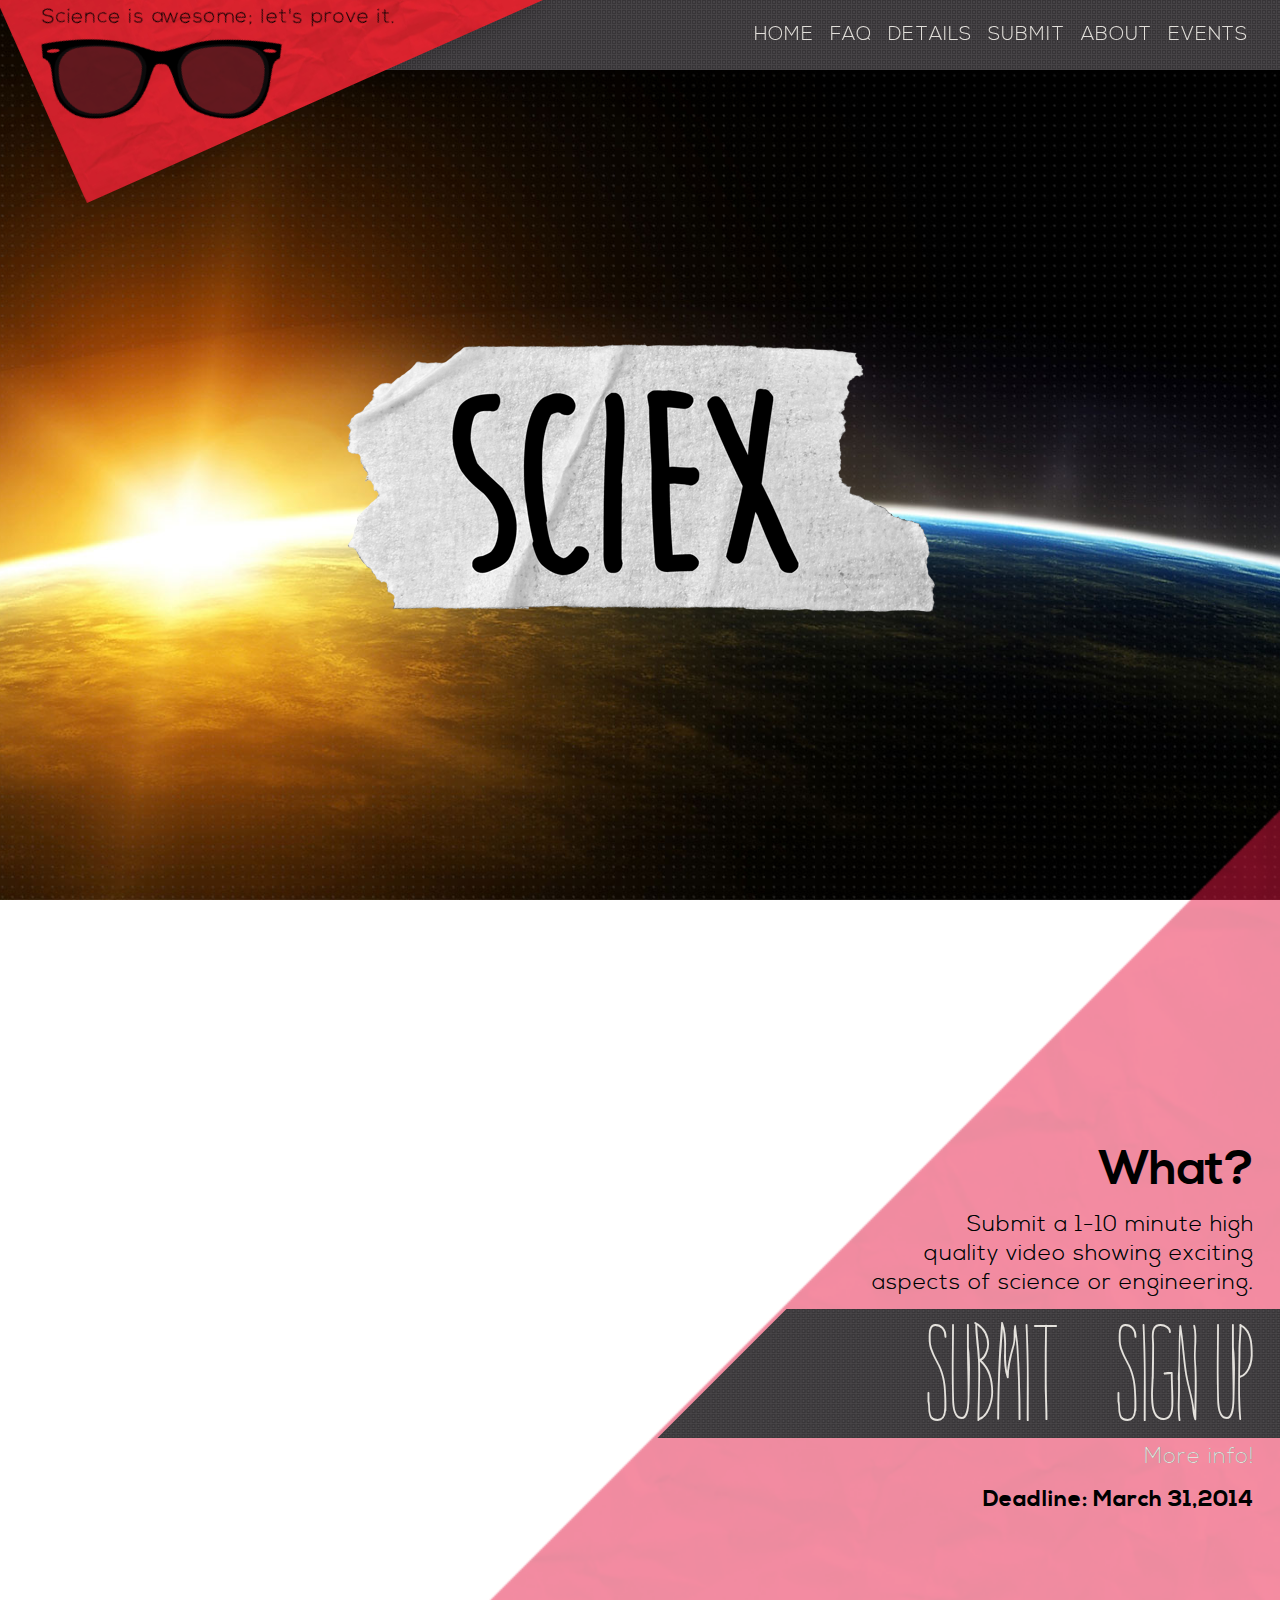
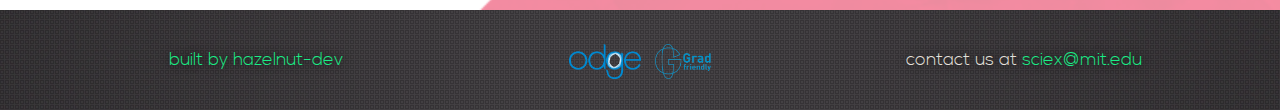
<file: index.html>
<!doctype html>
<html>
    <head>
		<title>SciEx</title>

		<link rel="stylesheet" href="css/app.css">

		<meta name="viewport" content="width=device-width" />

		<script src="js/jquery.js"></script>

		<script src="js/jquery.superscrollorama.js"></script>
		<script type="text/javascript" src="js/greensock/TweenMax.min.js"></script>
		<script src="js/main.js"></script>
		<script src="js/home.js"></script>
		<script>
		  (function(i,s,o,g,r,a,m){i['GoogleAnalyticsObject']=r;i[r]=i[r]||function(){
		  (i[r].q=i[r].q||[]).push(arguments)},i[r].l=1*new Date();a=s.createElement(o),
		  m=s.getElementsByTagName(o)[0];a.async=1;a.src=g;m.parentNode.insertBefore(a,m)
		  })(window,document,'script','//www.google-analytics.com/analytics.js','ga');
		  ga('create', 'UA-47443701-3', 'mit.edu');
		  ga('send', 'pageview');
		</script>
		
	</head>
	<body> <div id="home">

        <div id="header-container">
        	<div id="header">
	        	<img id="glasses-small" src="./img/glasses1.png">
	        	<div id="feature">
	        		<div id="feature-content">
	        			<h3>Science is awesome; let's prove it.</h3>
		        		<img src="./img/glasses2.png">
	        		</div>
	        	</div>
	        	<ul id="big-menu">
				    <li><a href="./events"><h3>EVENTS</h3></a></li>
				    <li><a href="./about"><h3>ABOUT</h3></a></li>
				    <li><a target="_blank" href="https://docs.google.com/forms/d/16Ir95tc9skQ4t-ASj6wB5HMaSeMhR-QlMugwPb_TE00/viewform"><h3>SUBMIT</h3></a></li>
				    <li><a href="./details"><h3>DETAILS</h3></a></li>
				    <li><a href="./faq"><h3>FAQ</h3></a></li>
				    <li><a href="#"><h3>HOME</h3></a></li>
				</ul>
				<img id="expand" src="./img/menu-white.png">
				
			</div>
			<ul id="small-menu" class="">
				    
			    <img id="pointer" src="./img/pointer.png">
			    <li><a href="#"><h3>HOME</h3></a></li>
			    <li><a href="./faq"><h3>FAQ</h3></a></li>
			    <li><a href="./details"><h3>DETAILS</h3></a></li>
			    <li><a href="https://docs.google.com/forms/d/16Ir95tc9skQ4t-ASj6wB5HMaSeMhR-QlMugwPb_TE00/viewform"><h3>SUBMIT</h3></a></li>
			    <li><a href="./about"><h3>ABOUT</h3></a></li>
			    <li><a href="./events"><h3>EVENTS</h3></a></li>

			</ul>
        </div>


    	<div id="intro-bkg"></div>
    	<div id="anim-trigger"></div>

		<div id="intro-content">
			<div id="logo-container">
				<img src="./img/logo.png">
			</div>
			<h1>SciEx</h1>
		</div>
		<div id="main-background-container"><div id="main-background"></div></div>
		<div id="main-content">
			<div id="prizes">
				<div id="first"><h2>1<sup>st</sup> Prize $500</h2></div>
				<div id="second"><h2>2<sup>nd</sup> Prize $200</h2></div>
				<div id="third"><h2>3<sup>rd</sup> Prize $100</h2></div>
			</div>
			<div id="feature-content">
				<h2 class="title bold">What?</h2>
				<h3>Submit a 1-10 minute high</h3>
				<h3>quality video showing exciting</h3>
				<h3>aspects of science or engineering.</h3>
				<div id="signup-bkg-container"><div id="signup-background"><div class="maskz"></div></div></div>
				<h2 class="signup"><a target="_blank" href="https://docs.google.com/forms/d/16Ir95tc9skQ4t-ASj6wB5HMaSeMhR-QlMugwPb_TE00/viewform">Submit</a> <a target="_blank" href="https://docs.google.com/forms/d/1pwLh8QWBRo6a5SVZsl4WNuTicQtCqaRaAXGCtnVdHrM/viewform">Sign Up</a></h2>
				<h3><a href="./details">More info!</a></h3>
				<h3 class="deadline bold">Deadline: March 31,2014</h3>
			</div>
		</div>
		<div id="footer">
			<div id="footer-content">
				<div class="mask"></div>
				<div class="row">
					<div id="built-by" class="small-6 medium-4 columns"><a href="http://hzldv.com" target="_blank"><p><span class="hide-for-medium-down">built by </span>hazelnut-dev</p></a>
					</div>
					<div id="logos" class="small-6 medium-4 columns hide-for-small">
						<div id="odge-logo"><a href="http://odge.mit.edu/about/"><img src="./img/odge.png"></a></div>
						<div id="grad-logo"><img src="./img/grad-friendly.png"></div>
				    </div>
					<div id="contact" class="small-6 medium-4 columns">
						<p><span class="hide-for-medium-down">contact us at </span><a href="mailto:sciex@mit.edu">sciex@mit.edu</a></p>
					</div>
				</div>
			</div>
		</div>
			
	</div></body>
</html>
</file>
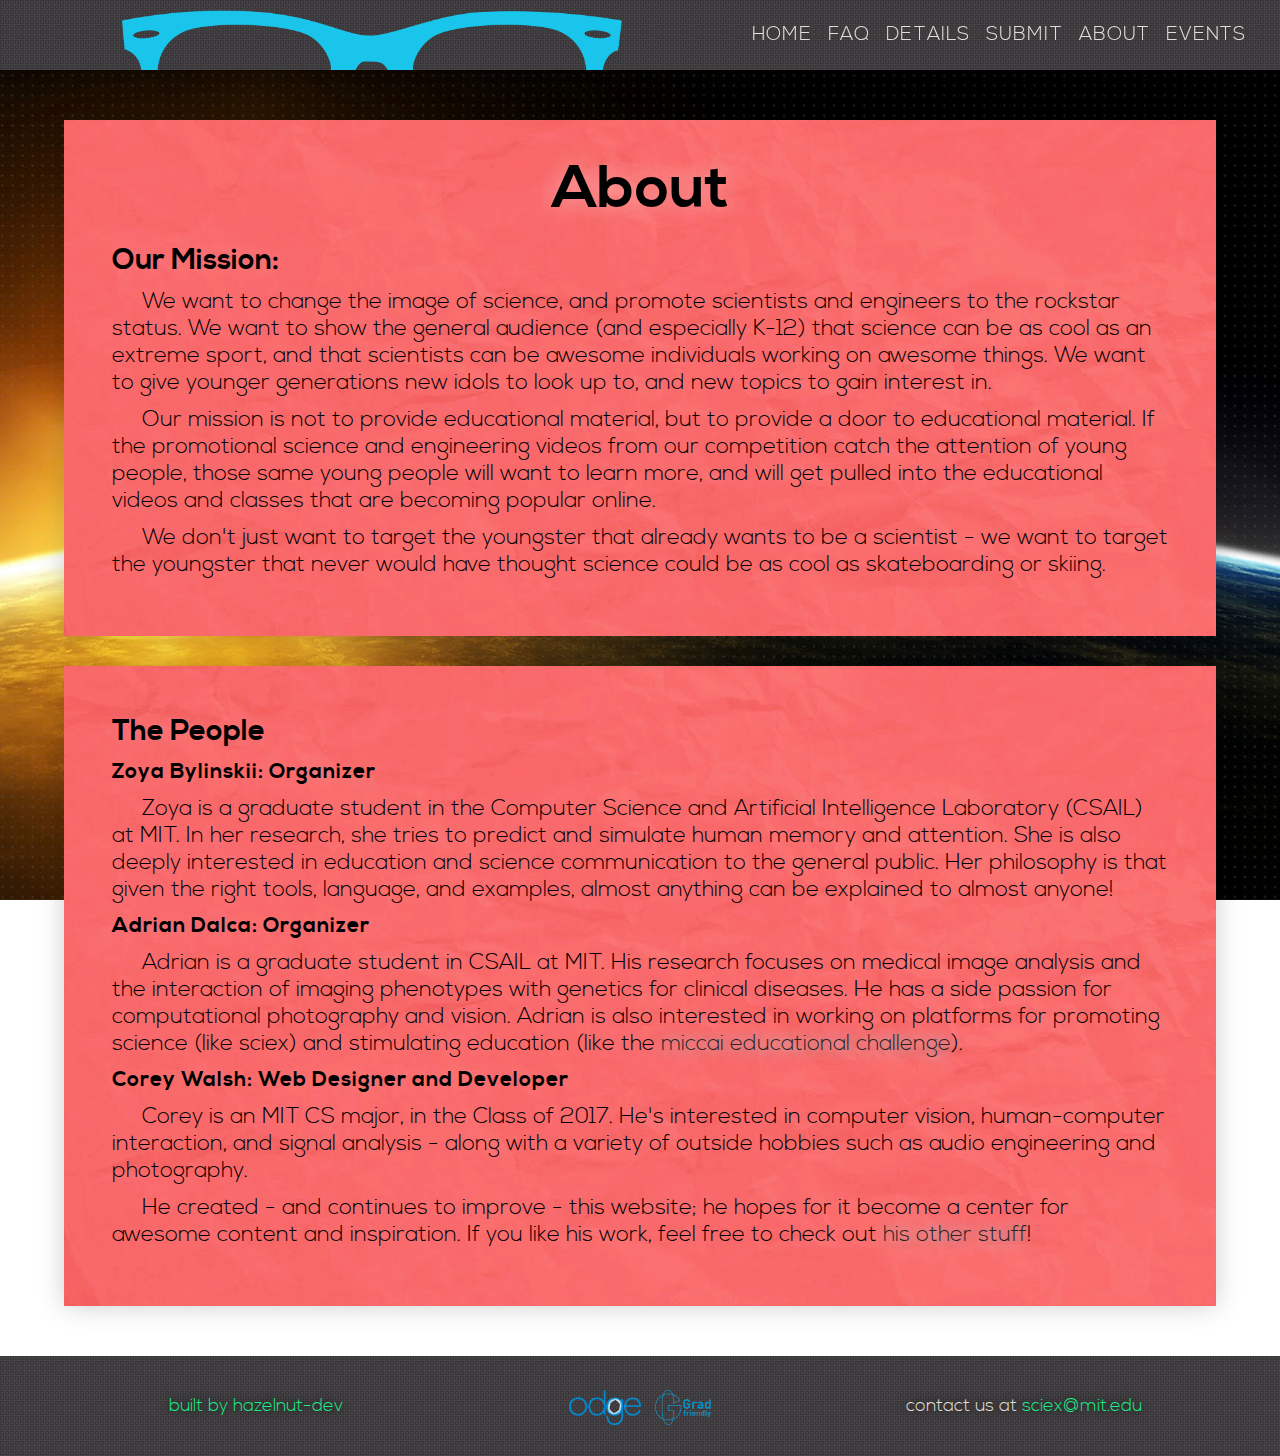
<file: about/index.html>
<!doctype html>
<html>
    <head>
		<title>SciEx</title> 

		<link rel="stylesheet" href="../css/app.css">

		<meta name="viewport" content="width=device-width" />

		<script src="../js/jquery.js"></script>

		<script src="../js/jquery.superscrollorama.js"></script>
		<script type="text/javascript" src="../js/greensock/TweenMax.min.js"></script>
		<script src="../js/main.js">killAnim();</script>
		<script>
		  (function(i,s,o,g,r,a,m){i['GoogleAnalyticsObject']=r;i[r]=i[r]||function(){
		  (i[r].q=i[r].q||[]).push(arguments)},i[r].l=1*new Date();a=s.createElement(o),
		  m=s.getElementsByTagName(o)[0];a.async=1;a.src=g;m.parentNode.insertBefore(a,m)
		  })(window,document,'script','//www.google-analytics.com/analytics.js','ga');
		  ga('create', 'UA-47443701-3', 'mit.edu');
		  ga('send', 'pageview');
		</script>
		
	</head>
	<body> <div id="about" class="subpage">

        <div id="header-container">
        	<div id="header">
	        	<img id="glasses-small" src="../img/glasses1.png">
	        	<div id="feature">
	        		<div id="feature-content">
	        			<h3>Science is awesome; let's prove it.</h3>
		        		<img src="../img/glasses2.png">
	        		</div>
	        	</div>
	        	<ul id="big-menu">
				    <li><a href="../events"><h3>EVENTS</h3></a></li>
				    <li><a href="../about"><h3>ABOUT</h3></a></li>
				    <li><a target="_blank" href="https://docs.google.com/forms/d/16Ir95tc9skQ4t-ASj6wB5HMaSeMhR-QlMugwPb_TE00/viewform"><h3>SUBMIT</h3></a></li>
				    <li><a href="../details"><h3>DETAILS</h3></a></li>
				    <li><a href="../faq"><h3>FAQ</h3></a></li>
				    <li><a href="../"><h3>HOME</h3></a></li>
				</ul>
				<img id="expand" src="../img/menu-white.png">
				
			</div>
			<ul id="small-menu" class="">
				    
			    <img id="pointer" src="../img/pointer.png">
			    <li><a href="../"><h3>HOME</h3></a></li>
			    <li><a href="../faq"><h3>FAQ</h3></a></li>
			    <li><a href="../details"><h3>DETAILS</h3></a></li>
			    <li><a target="_blank" href="https://docs.google.com/forms/d/16Ir95tc9skQ4t-ASj6wB5HMaSeMhR-QlMugwPb_TE00/viewform"><h3>SUBMIT</h3></a></li>
			    <li><a href="../about"><h3>ABOUT</h3></a></li>
			    <li><a href="../events"><h3>EVENTS</h3></a></li>

			</ul>
        </div>

    	<!-- <div id="intro-bkg"></div> -->
    	<div id="anim-trigger"></div>

    	<div class="content-container first">
    		<div class="content">
    			<h1 class="title">About</h1>
    			<h2>Our Mission:</h2>
    			<p>We want to change the image of science, and promote scientists and engineers to the rockstar status. We want to show the general audience (and especially K-12) that science can be as cool as an extreme sport, and that scientists can be awesome individuals working on awesome things. We want to give younger generations new idols to look up to, and new topics to gain interest in. </p>
				<p>
Our mission is not to provide educational material, but to provide a door to educational material. If the promotional science and engineering videos from our competition catch the attention of young people, those same young people will want to learn more, and will get pulled into the educational videos and classes that are becoming popular online. </p>
				<p>
We don't just want to target the youngster that already wants to be a scientist - we want to target the youngster that never would have thought science could be as cool as skateboarding or skiing.</p>
				
    		</div>
    	</div>
    	<div class="content-container last">
    		<div class="content">
    			<h2>The People</h2>
				<h3>Zoya Bylinskii: Organizer</h3>
				<p>Zoya is a graduate student in the Computer Science and Artificial Intelligence Laboratory (CSAIL) at MIT. In her research, she tries to predict and simulate human memory and attention. She is also deeply interested in education and science communication to the general public. Her philosophy is that given the right tools, language, and examples, almost anything can be explained to almost anyone!</p>
				<h3>Adrian Dalca: Organizer</h3>
				<p>Adrian is a graduate student in CSAIL at MIT. His research focuses on medical image analysis and the interaction of imaging phenotypes with genetics for clinical diseases. He has a side passion for computational photography and vision. Adrian is also interested in working on platforms for promoting science (like sciex) and stimulating education (like the <a target="_blank" href="http://miccai2014.org/edu">miccai educational challenge</a>). </p>


				<h3>Corey Walsh: Web Designer and Developer</h3>
				<p>Corey is an MIT CS major, in the Class of 2017. He's interested in computer vision, human-computer interaction, and signal analysis - along with a variety of outside hobbies such as audio engineering and photography.</p><p>He created - and continues to improve - this website; he hopes for it become a center for awesome content and inspiration. If you like his work, feel free to check out <a target="_blank" href="http://hzldv.com">his other stuff</a>!</p>
    		</div>
    	</div>

		<div id="footer">
			<div id="footer-content">
				<!-- <div id="mask"></div> --> <!-- fix before production -->
				<div class="row">
					<div id="built-by" class="small-6 medium-4 columns"><a href="http://hzldv.com" target="_blank"><p><span class="hide-for-medium-down">built by </span>hazelnut-dev</p></a>
					</div>
					<div id="logos" class="small-6 medium-4 columns hide-for-small">
						<div id="odge-logo"><a href="http://odge.mit.edu/about/"><img src="../img/odge.png"></a></div>
						<div id="grad-logo"><img src="../img/grad-friendly.png"></div>
				    </div>
					<div id="contact" class="small-6 medium-4 columns">
						<p><span class="hide-for-medium-down">contact us at </span><a href="mailto:sciex@mit.edu">sciex@mit.edu</a></p>
					</div>
				</div>
			</div>
		</div>
			
	</div></body>
</html>
</file>
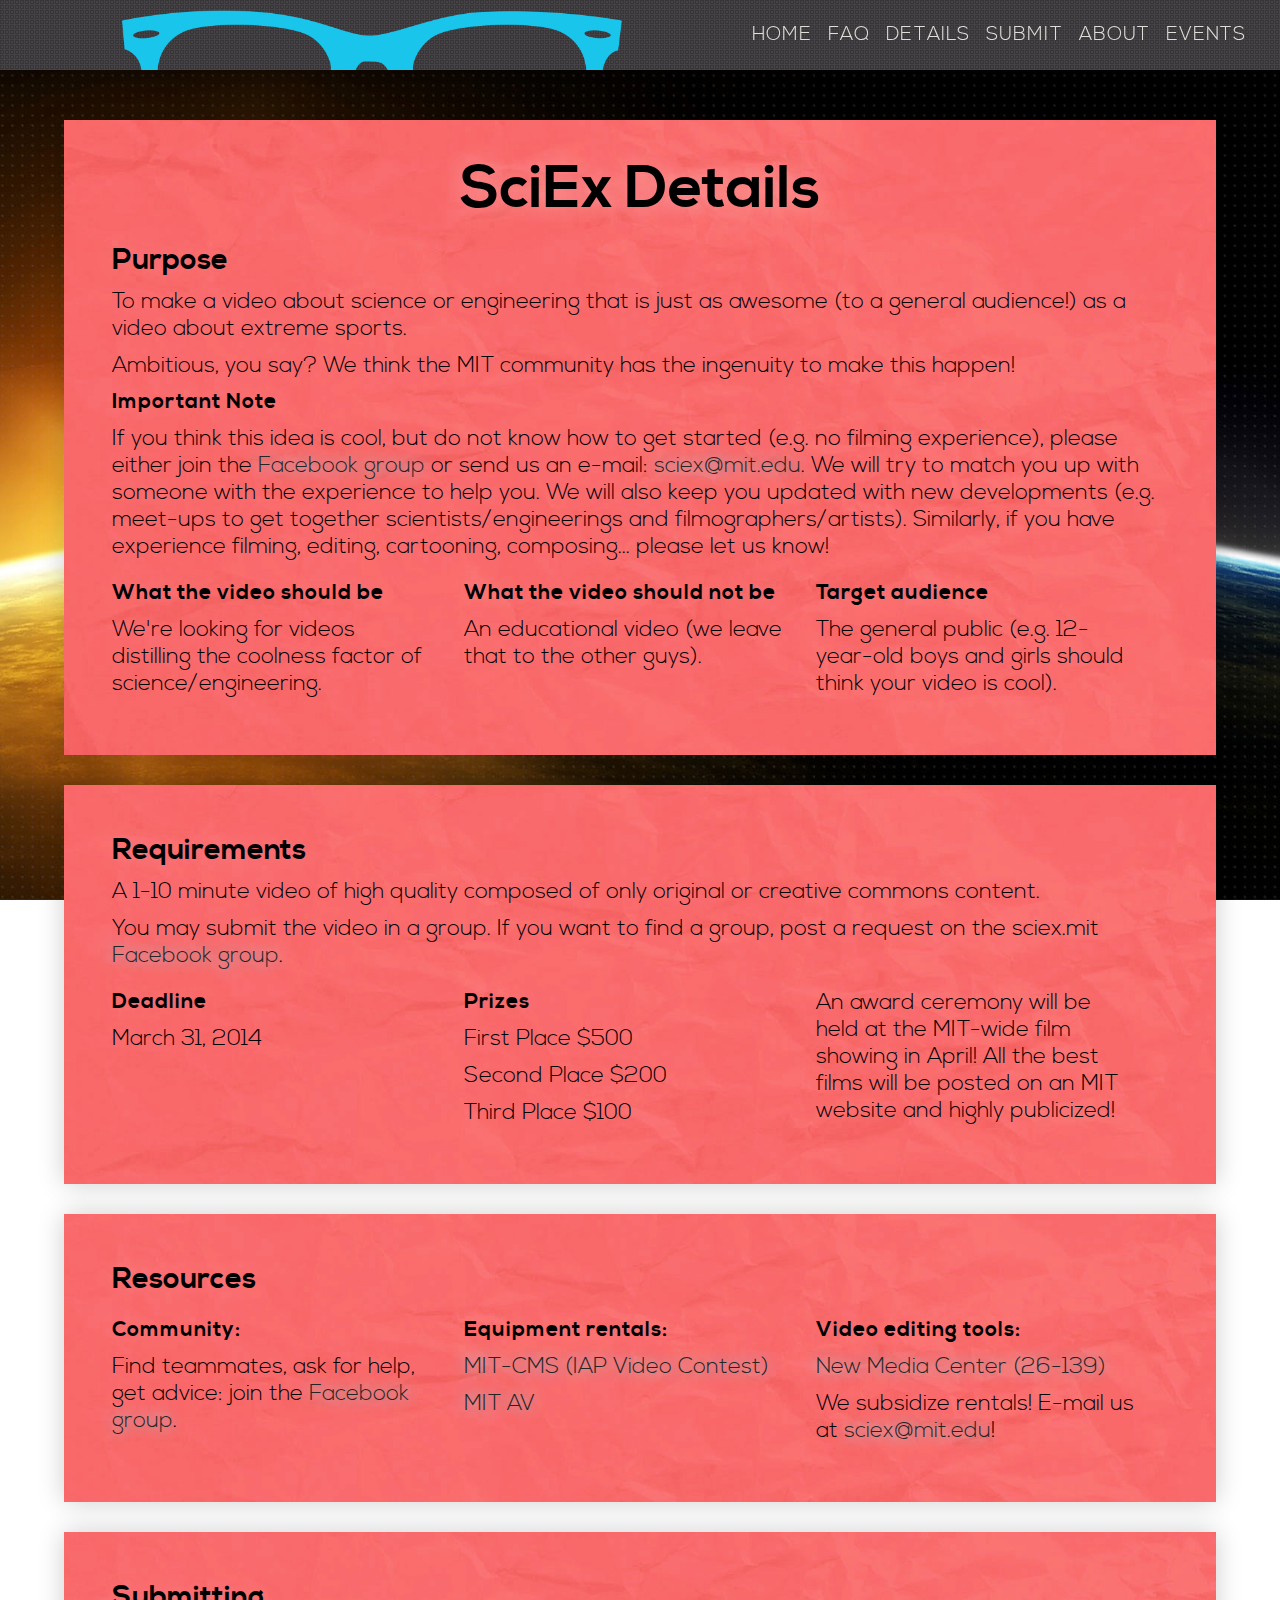
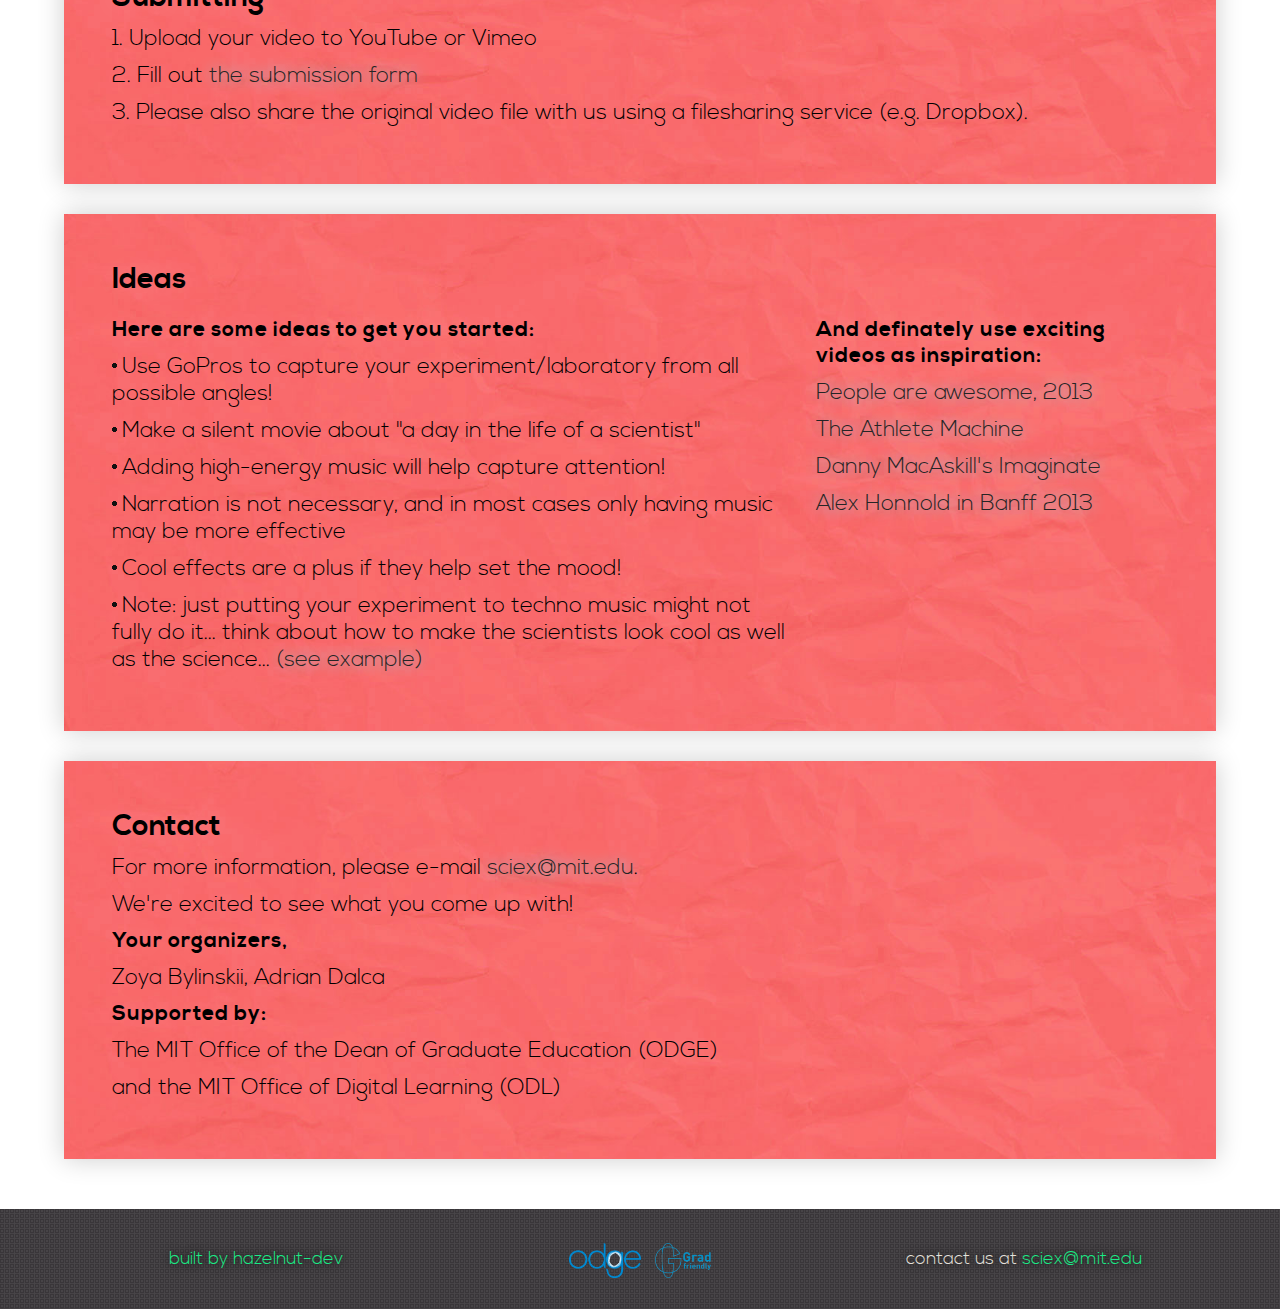
<file: details/index.html>
<!doctype html>
<html>
    <head>
		<title>SciEx</title>

		<link rel="stylesheet" href="../css/app.css">

		<meta name="viewport" content="width=device-width" />

		<script src="../js/jquery.js"></script>

		<script src="../js/jquery.superscrollorama.js"></script>
		<script type="text/javascript" src="../js/greensock/TweenMax.min.js"></script>
		<script src="../js/main.js">killAnim();</script>

		<script>
		  (function(i,s,o,g,r,a,m){i['GoogleAnalyticsObject']=r;i[r]=i[r]||function(){
		  (i[r].q=i[r].q||[]).push(arguments)},i[r].l=1*new Date();a=s.createElement(o),
		  m=s.getElementsByTagName(o)[0];a.async=1;a.src=g;m.parentNode.insertBefore(a,m)
		  })(window,document,'script','//www.google-analytics.com/analytics.js','ga');
		  ga('create', 'UA-47443701-3', 'mit.edu');
		  ga('send', 'pageview');
		</script>
		
	</head>
	<body> <div id="details" class="subpage">

        <div id="header-container">
        	<div id="header">
	        	<img id="glasses-small" src="../img/glasses1.png">
	        	<div id="feature">
	        		<div id="feature-content">
	        			<h3>Science is awesome; let's prove it.</h3>
		        		<img src="../img/glasses2.png">
	        		</div>
	        	</div>
	        	<ul id="big-menu">
				    <li><a href="../events"><h3>EVENTS</h3></a></li>
				    <li><a href="../about"><h3>ABOUT</h3></a></li>
				    <li><a target="_blank" href="https://docs.google.com/forms/d/16Ir95tc9skQ4t-ASj6wB5HMaSeMhR-QlMugwPb_TE00/viewform"><h3>SUBMIT</h3></a></li>
				    <li><a href="../details"><h3>DETAILS</h3></a></li>
				    <li><a href="../faq"><h3>FAQ</h3></a></li>
				    <li><a href="../"><h3>HOME</h3></a></li>
				</ul>
				<img id="expand" src="../img/menu-white.png">
				
			</div>
			<ul id="small-menu" class="">
				    
			    <img id="pointer" src="../img/pointer.png">
			    <li><a href="../"><h3>HOME</h3></a></li>
			    <li><a href="../faq"><h3>FAQ</h3></a></li>
			    <li><a href="../details"><h3>DETAILS</h3></a></li>
			    <li><a target="_blank" href="https://docs.google.com/forms/d/16Ir95tc9skQ4t-ASj6wB5HMaSeMhR-QlMugwPb_TE00/viewform"><h3>SUBMIT</h3></a></li>
			    <li><a href="../about"><h3>ABOUT</h3></a></li>
			    <li><a href="../events"><h3>EVENTS</h3></a></li>

			</ul>
        </div>

    	<!-- <div id="intro-bkg"></div> -->
    	<div id="anim-trigger"></div>

    	<div class="content-container first">
    		<div class="content">
    			<h1 class="title">SciEx Details</h1>
				
				<h2>Purpose</h2>
				<p>To make a video about science or engineering that is just as awesome (to a general audience!) as a video about extreme sports.</p>
				<p>Ambitious, you say? We think the MIT community has the ingenuity to make this happen!</p>

				<h3>Important Note</h3>
				<p>If you think this idea is cool, but do not know how to get started (e.g. no filming experience), please either join the <a target="_blank" href="https://www.facebook.com/groups/sciex.mit/">Facebook group</a> or send us an e-mail: <a href="mailto:sciex@mit.edu">sciex@mit.edu</a>. We will try to match you up with someone with the experience to help you. We will also keep you updated with new developments (e.g. meet-ups to get together scientists/engineerings and filmographers/artists). Similarly, if you have experience filming, editing, cartooning, composing... please let us know!</p>
				<div class="row">
					<div class="large-4 small-12 columns">
						<h3>What the video should be</h3>
						<p>We're looking for videos distilling the coolness factor of science/engineering.</p>
					</div>
					<div class="large-4 small-12 columns">
						<h3>What the video should not be</h3>
						<p>An educational video (we leave that to the other guys).</p>
					</div>
					<div class="large-4 small-12 columns">
						<h3>Target audience</h3>
						<p>The general public (e.g. 12-year-old boys and girls should think your video is cool).</p>
					</div>
				</div>
			</div>
		</div>
		<div class="content-container">
    		<div class="content">
						
				<h2>Requirements</h2>
				<p>A 1-10 minute video of high quality composed of only original or creative commons content.</p>
				<p>You may submit the video in a group. If you want to find a group, post a request on the sciex.mit <a target="_blank" href="https://www.facebook.com/groups/sciex.mit/">Facebook group</a>.</p>
				<div class="row">
					<div class="large-4 small-12 columns">
						<h3>Deadline</h3>
						<p>March 31, 2014</p>
					</div>
					<div class="large-4 small-12 columns">
						<h3>Prizes</h3>
						<p>First Place	 $500 </p>
						<p>Second Place	 $200 </p>
						<p>Third Place	 $100 </p>
					</div>
					<div class="large-4 small-12 columns">
						<p>An award ceremony will be held at the MIT-wide film showing in April! All the best films will be posted on an MIT website and highly publicized!</p>
					</div>
				</div>
			</div>
		</div>
		<div class="content-container">
    		<div class="content">
				
				<h2>Resources</h2>
				
				<div class="row">
					<div class="large-4 columns">
						<h3>Community:</h3>
						<p>Find teammates, ask for help, get advice: join the <a target="_blank" href="https://www.facebook.com/groups/sciex.mit/">Facebook group</a>.</p>
					</div>
					<div class="large-4 columns">
						<h3>Equipment rentals:</h3>
						<p><a href="http://web.mit.edu/~techtv/IAPVideoContest/support.html">MIT-CMS (IAP Video Contest)</a></p>
						<p><a href="http://studentlife.mit.edu/sites/default/files/MITAV~PriceList2012.pdf">MIT AV</a></p>
					</div>
					<div class="large-4 columns">
						<h3>Video editing tools:</h3>
						<p><a href="http://oeit.mit.edu/resources/learning-environments/new-media-center">New Media Center (26-139)</a></p>
						<p>We subsidize rentals! E-mail us at <a href="mailto:sciex@mit.edu">sciex@mit.edu</a>!</p>
					</div>
				</div>
			</div>
		</div>
		<div class="content-container">
    		<div class="content">
				
				<h2>Submitting</h2>
				<p>1. Upload your video to YouTube or Vimeo</p>
				<p>2. Fill out <a target="_blank" href="https://docs.google.com/forms/d/16Ir95tc9skQ4t-ASj6wB5HMaSeMhR-QlMugwPb_TE00/viewform">the submission form</a></p>
				<p>3. Please also share the original video file with us using a filesharing service (e.g. Dropbox).</p>
			</div>
		</div>
		<div class="content-container">
    		<div class="content">

				<h2>Ideas</h2>
				<div class="row">
					<div class="large-8 small-12 columns">
						<h3>Here are some ideas to get you started:</h3>
						<p class="bullet">Use GoPros to capture your experiment/laboratory from all possible angles!</p>
						<p class="bullet">Make a silent movie about "a day in the life of a scientist"</p>
						<p class="bullet">Adding high-energy music will help capture attention!</p>
						<p class="bullet">Narration is not necessary, and in most cases only having music may be more effective</p>
						<p class="bullet">Cool effects are a plus if they help set the mood!</p>
						<p class="bullet">Note: just putting your experiment to techno music might not fully do it... think about how to make the scientists look cool as well as the science... <a href="http://www.youtube.com/watch?v=PdrqdW4Miao">(see example)</a></p>
					</div>
					<div class="large-4 small-12 columns">
						<h3>And definately use exciting videos as inspiration:</h3>
						<p><a target ="_blank" href="http://www.youtube.com/watch?v=H6WRZ8iBQzQ">People are awesome, 2013</a></p>
						<p><a target ="_blank" href="http://www.youtube.com/watch?v=M0jmSsQ5ptw">The Athlete Machine</a></p>
						<p><a target ="_blank" href="http://www.youtube.com/watch?v=Sv3xVOs7_No">Danny MacAskill's Imaginate</a></p>
						<p><a target ="_blank" href="http://www.youtube.com/watch?v=jEI_KrP2iyw">Alex Honnold in Banff 2013</a></p>
					</div>
				</div>
				
			</div>
		</div>
		<div class="content-container last">
    		<div class="content">

				<h2>Contact</h2>
				<p>For more information, please e-mail <a href="mailto:sciex@mit.edu">sciex@mit.edu</a>.</p>
				<p>We're excited to see what you come up with!</p>
				<h3>Your organizers,</h3>
				<p>Zoya Bylinskii, Adrian Dalca</p>
				<h3>Supported by:</h3>
				<p> The MIT Office of the Dean of Graduate Education (ODGE)</p>
				<p>and the MIT Office of Digital Learning (ODL)</p>

    		</div>
    	</div>

		<div id="footer">
			<div id="footer-content">
				<!-- <div id="mask"></div> --> <!-- fix before production -->
				<div class="row">
					<div id="built-by" class="small-6 medium-4 columns"><a href="http://hzldv.com" target="_blank"><p><span class="hide-for-medium-down">built by </span>hazelnut-dev</p></a>
					</div>
					<div id="logos" class="small-6 medium-4 columns hide-for-small">
						<div id="odge-logo"><a href="http://odge.mit.edu/about/"><img src="../img/odge.png"></a></div>
						<div id="grad-logo"><img src="../img/grad-friendly.png"></div>
				    </div>
					<div id="contact" class="small-6 medium-4 columns">
						<p><span class="hide-for-medium-down">contact us at </span><a href="mailto:sciex@mit.edu">sciex@mit.edu</a></p>
					</div>
				</div>
			</div>
		</div>
			
	</div></body>
</html>
</file>
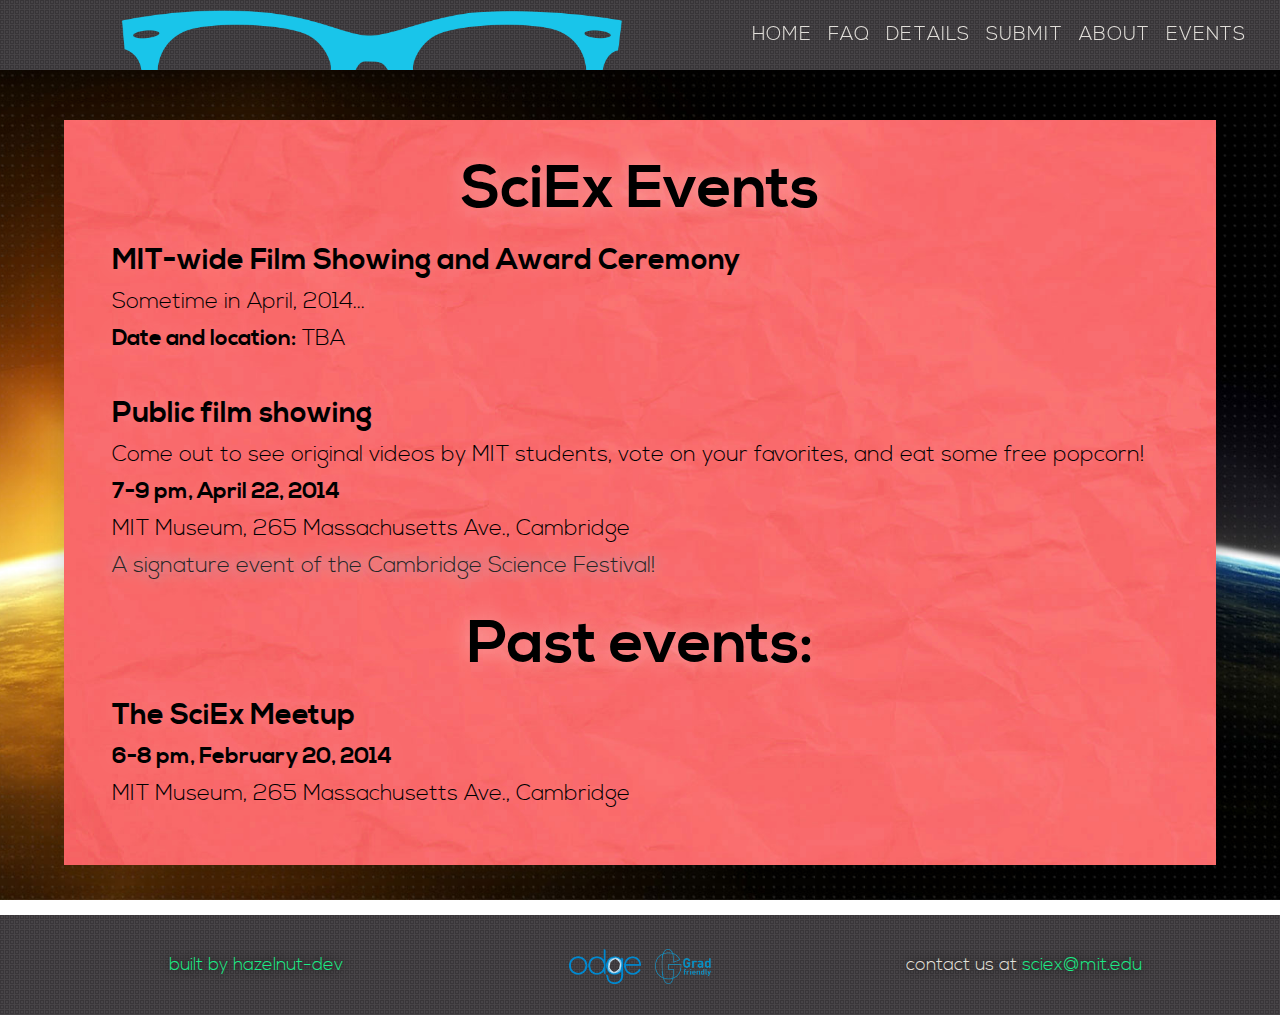
<file: events/index.html>
<!doctype html>
<html>
    <head>
		<title>SciEx</title>

		<link rel="stylesheet" href="../css/app.css">

		<meta name="viewport" content="width=device-width" />

		<script src="../js/jquery.js"></script>

		<script src="../js/jquery.superscrollorama.js"></script>
		<script type="text/javascript" src="../js/greensock/TweenMax.min.js"></script>
		<script src="../js/main.js">killAnim();</script>
		<script>
		  (function(i,s,o,g,r,a,m){i['GoogleAnalyticsObject']=r;i[r]=i[r]||function(){
		  (i[r].q=i[r].q||[]).push(arguments)},i[r].l=1*new Date();a=s.createElement(o),
		  m=s.getElementsByTagName(o)[0];a.async=1;a.src=g;m.parentNode.insertBefore(a,m)
		  })(window,document,'script','//www.google-analytics.com/analytics.js','ga');
		  ga('create', 'UA-47443701-3', 'mit.edu');
		  ga('send', 'pageview');
		</script>
		
	</head>
	<body> <div id="events" class="subpage">

        <div id="header-container">
        	<div id="header">
	        	<img id="glasses-small" src="../img/glasses1.png">
	        	<div id="feature">
	        		<div id="feature-content">
	        			<h3>Science is awesome; let's prove it.</h3>
		        		<img src="../img/glasses2.png">
	        		</div>
	        	</div>
	        	<ul id="big-menu">
				    <li><a href="../events"><h3>EVENTS</h3></a></li>
				    <li><a href="../about"><h3>ABOUT</h3></a></li>
				    <li><a target="_blank" href="https://docs.google.com/forms/d/16Ir95tc9skQ4t-ASj6wB5HMaSeMhR-QlMugwPb_TE00/viewform"><h3>SUBMIT</h3></a></li>
				    <li><a href="../details"><h3>DETAILS</h3></a></li>
				    <li><a href="../faq"><h3>FAQ</h3></a></li>
				    <li><a href="../"><h3>HOME</h3></a></li>
				</ul>
				<img id="expand" src="../img/menu-white.png">
				
			</div>
			<ul id="small-menu" class="">
				    
			    <img id="pointer" src="../img/pointer.png">
			    <li><a href="../"><h3>HOME</h3></a></li>
			    <li><a href="../faq"><h3>FAQ</h3></a></li>
			    <li><a href="../details"><h3>DETAILS</h3></a></li>
			    <li><a target="_blank" href="https://docs.google.com/forms/d/16Ir95tc9skQ4t-ASj6wB5HMaSeMhR-QlMugwPb_TE00/viewform"><h3>SUBMIT</h3></a></li>
			    <li><a href="../about"><h3>ABOUT</h3></a></li>
			    <li><a href="../events"><h3>EVENTS</h3></a></li>

			</ul>
        </div>

    	<!-- <div id="intro-bkg"></div> -->
    	<div id="anim-trigger"></div>

    	<div class="content-container first last">
    		<div class="content" style="min-height:600px;">
    			<h1 class="title">SciEx Events</h1>
    			<h2>MIT-wide Film Showing and Award Ceremony</h2>
				<p>Sometime in April, 2014...</p>
				<p><b>Date and location:</b> TBA</p>

				<!-- <h2>Cambridge Science Festival Film Showing</h2>
				<p>Sometime in April 18-27, 2014...</p>
				<p><b>Date and location:</b> TBA</p>
				<p>Open to the public!</p> -->



				<br>
				<h2>Public film showing</h2>
				<p>Come out to see original videos by MIT students, vote on your favorites, and eat some free popcorn!</p>
				<p><b>7-9 pm, April 22, 2014</b></p>
				<p>MIT Museum, 265 Massachusetts Ave., Cambridge</p>

				<p><a target="_blank" href="http://www.cambridgesciencefestival.org/2014Festival/2014ScheduleOfEvents.aspx?day=5">A signature event of the Cambridge Science Festival!</a></p>
				<br>
				<h1 class="title">Past events:</h1>

				<h2>The SciEx Meetup</h2>
				<p><b>6-8 pm, February 20, 2014</b></p>
				<p>MIT Museum, 265 Massachusetts Ave., Cambridge</p>

    		</div>
    		<!-- <p>test</p> -->
    	</div>

		<div id="footer">
			<div id="footer-content">
				<!-- <div id="mask"></div> --> <!-- fix before production -->
				<div class="row">
					<div id="built-by" class="small-6 medium-4 columns"><a href="http://hzldv.com" target="_blank"><p><span class="hide-for-medium-down">built by </span>hazelnut-dev</p></a>
					</div>
					<div id="logos" class="small-6 medium-4 columns hide-for-small">
						<div id="odge-logo"><a href="http://odge.mit.edu/about/"><img src="../img/odge.png"></a></div>
						<div id="grad-logo"><img src="../img/grad-friendly.png"></div>
				    </div>
					<div id="contact" class="small-6 medium-4 columns">
						<p><span class="hide-for-medium-down">contact us at </span><a href="mailto:sciex@mit.edu">sciex@mit.edu</a></p>
					</div>
				</div>
			</div>
		</div>
			
	</div></body>
</html>
</file>
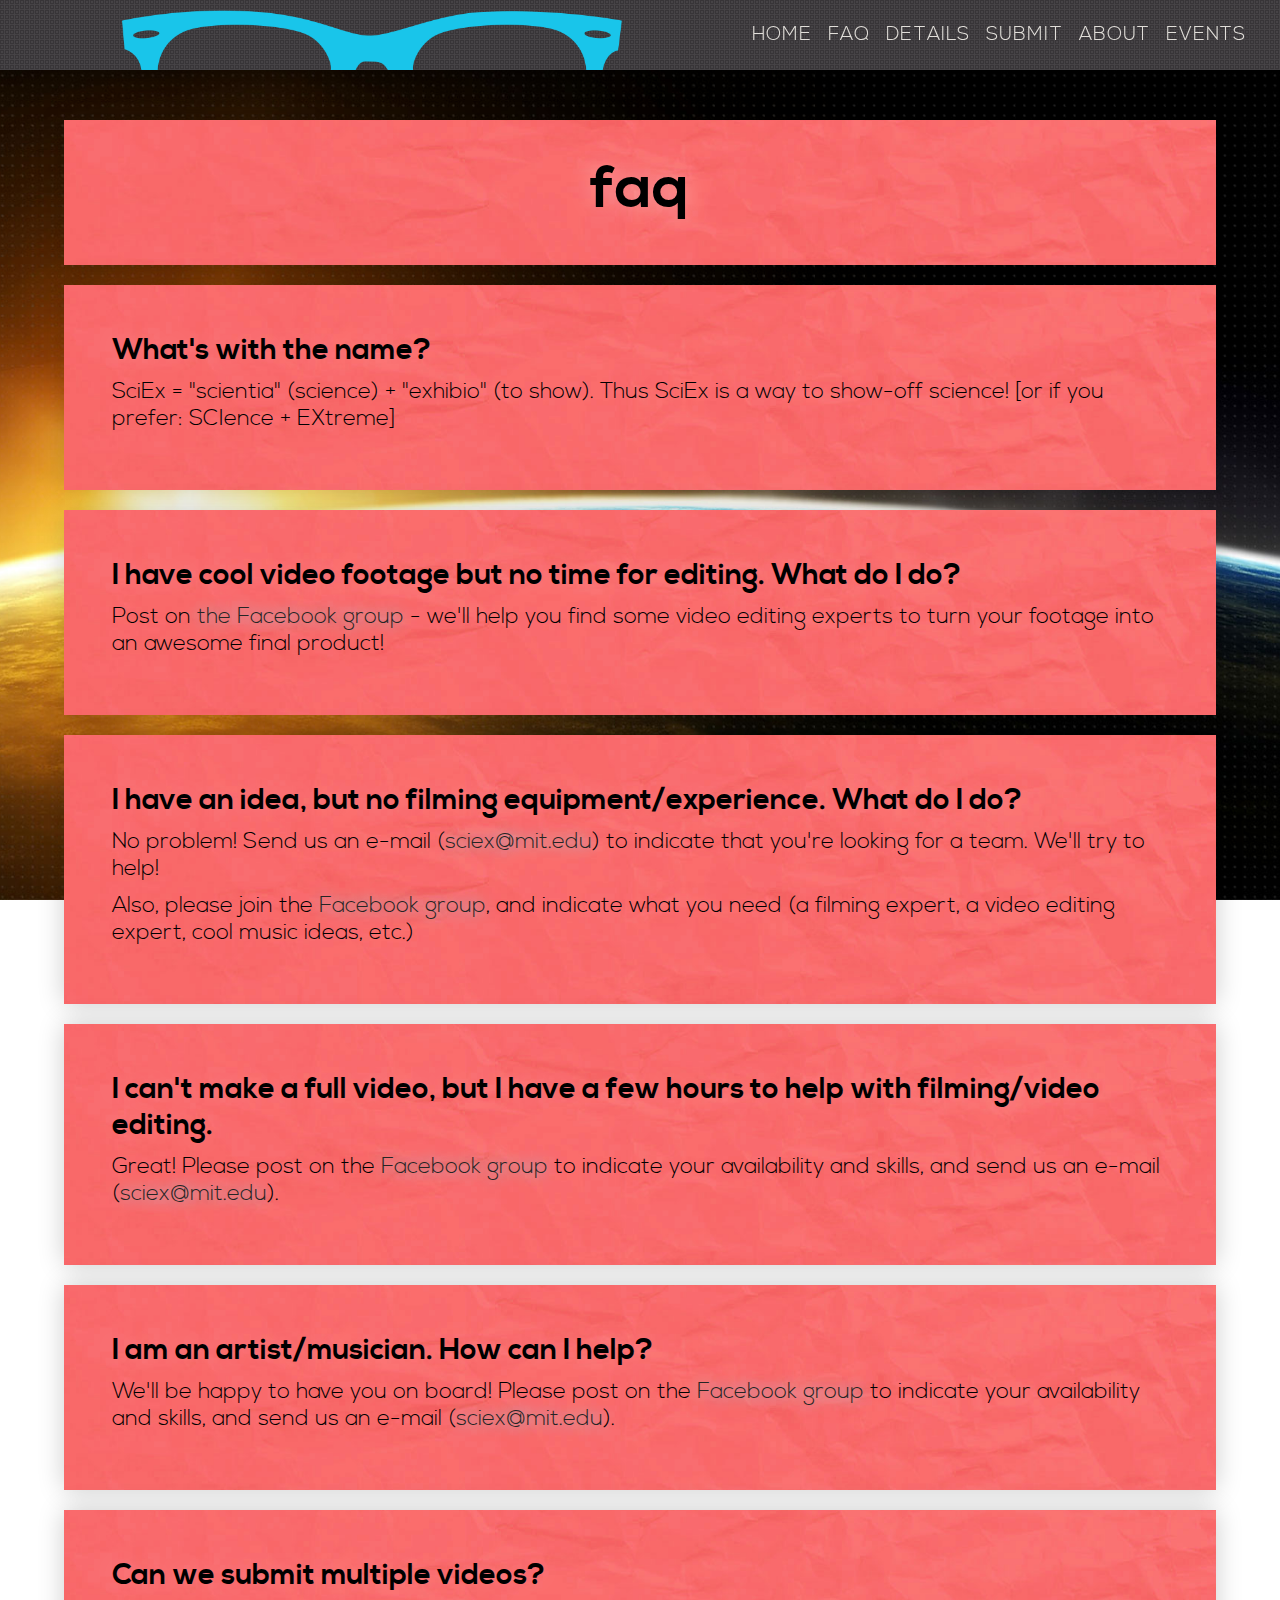
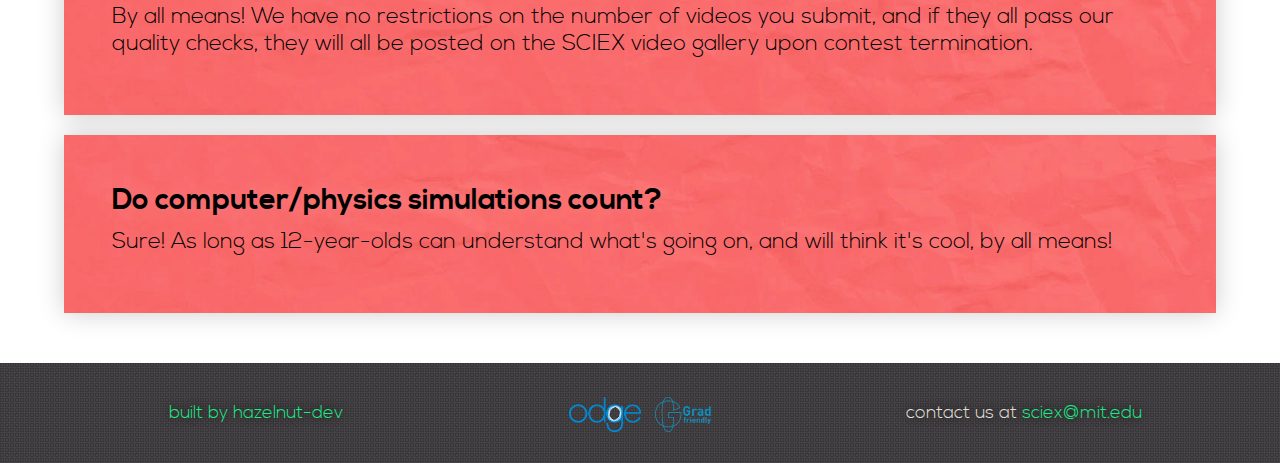
<file: faq/index.html>
<!doctype html>
<html>
    <head>
		<title>SciEx</title>

		<link rel="stylesheet" href="../css/app.css">

		<meta name="viewport" content="width=device-width" />

		<script src="../js/jquery.js"></script>

		<script src="../js/jquery.superscrollorama.js"></script>
		<script type="text/javascript" src="../js/greensock/TweenMax.min.js"></script>
		<script src="../js/main.js">killAnim();</script>
		<script>
		  (function(i,s,o,g,r,a,m){i['GoogleAnalyticsObject']=r;i[r]=i[r]||function(){
		  (i[r].q=i[r].q||[]).push(arguments)},i[r].l=1*new Date();a=s.createElement(o),
		  m=s.getElementsByTagName(o)[0];a.async=1;a.src=g;m.parentNode.insertBefore(a,m)
		  })(window,document,'script','//www.google-analytics.com/analytics.js','ga');
		  ga('create', 'UA-47443701-3', 'mit.edu');
		  ga('send', 'pageview');
		</script>
		
	</head>
	<body> <div id="faq" class="subpage">

        <div id="header-container">
        	<div id="header">
	        	<img id="glasses-small" src="../img/glasses1.png">
	        	<div id="feature">
	        		<div id="feature-content">
	        			<h3>Science is awesome; let's prove it.</h3>
		        		<img src="../img/glasses2.png">
	        		</div>
	        	</div>
	        	<ul id="big-menu">
				    <li><a href="../events"><h3>EVENTS</h3></a></li>
				    <li><a href="../about"><h3>ABOUT</h3></a></li>
				    <li><a target="_blank" href="https://docs.google.com/forms/d/16Ir95tc9skQ4t-ASj6wB5HMaSeMhR-QlMugwPb_TE00/viewform"><h3>SUBMIT</h3></a></li>
				    <li><a href="../details"><h3>DETAILS</h3></a></li>
				    <li><a href="../faq"><h3>FAQ</h3></a></li>
				    <li><a href="../"><h3>HOME</h3></a></li>
				</ul>
				<img id="expand" src="../img/menu-white.png">
				
			</div>
			<ul id="small-menu" class="">
				    
			    <img id="pointer" src="../img/pointer.png">
			    <li><a href="../"><h3>HOME</h3></a></li>
			    <li><a href="../faq"><h3>FAQ</h3></a></li>
			    <li><a href="../details"><h3>DETAILS</h3></a></li>
			    <li><a target="_blank" href="https://docs.google.com/forms/d/16Ir95tc9skQ4t-ASj6wB5HMaSeMhR-QlMugwPb_TE00/viewform"><h3>SUBMIT</h3></a></li>
			    <li><a href="../about"><h3>ABOUT</h3></a></li>
			    <li><a href="../events"><h3>EVENTS</h3></a></li>

			</ul>
        </div>

    	<!-- <div id="intro-bkg"></div> -->
    	<div id="anim-trigger"></div>

    	<div class="content-container first">
    		<div class="content">
    			<h1 class="title">faq</h1>
    		</div>
		</div>
		<div class="content-container">
    		<div class="content">
    			<h2>What's with the name?</h2>
    			<p>SciEx = "scientia" (science) + "exhibio" (to show). Thus SciEx is a way to show-off science!
				[or if you prefer: SCIence + EXtreme]</p>
			</div>
		</div>
		<div class="content-container">
    		<div class="content">
				<h2>I have cool video footage but no time for editing. What do I do?</h2>
				<p>Post on <a target="_blank" href="https://www.facebook.com/groups/sciex.mit/">the Facebook group</a> - we'll help you find some video editing experts to turn your footage into an awesome final product!</p>
			</div>
		</div>
		<div class="content-container">
    		<div class="content">
				<h2>I have an idea, but no filming equipment/experience. What do I do?</h2>
				<p>No problem! Send us an e-mail (<a href="mailto:sciex@mit.edu">sciex@mit.edu</a>) to indicate that you're looking for a team. We'll try to help!</p>
				<p>Also, please join the <a target="_blank" href="https://www.facebook.com/groups/sciex.mit/">Facebook group</a>, and indicate what you need (a filming expert, a video editing expert, cool music ideas, etc.)</p>
			</div>
		</div>
		<div class="content-container">
    		<div class="content">
				<h2>I can't make a full video, but I have a few hours to help with filming/video editing. </h2>
				<p>Great! Please post on the <a target="_blank" href="https://www.facebook.com/groups/sciex.mit/">Facebook group</a> to indicate your availability and skills, and send us an e-mail (<a href="mailto:sciex@mit.edu">sciex@mit.edu</a>).</p>
			</div>
		</div>
		<div class="content-container">
    		<div class="content">
				<h2>I am an artist/musician. How can I help?</h2>
				<p>We'll be happy to have you on board! Please post on the <a target="_blank" href="https://www.facebook.com/groups/sciex.mit/">Facebook group</a> to indicate your availability and skills, and send us an e-mail (<a href="mailto:sciex@mit.edu">sciex@mit.edu</a>).</p> 
			</div>
		</div>
		<div class="content-container">
    		<div class="content">
				<h2>Can we submit multiple videos?</h2>
				<p>By all means! We have no restrictions on the number of videos you submit, and if they all pass our quality checks, they will all be posted on the SCIEX video gallery upon contest termination.</p>
			</div>
		</div>
		<div class="content-container last">
    		<div class="content">
				<h2>Do computer/physics simulations count?</h2>
				<p>Sure! As long as 12-year-olds can understand what's going on, and will think it's cool, by all means!</p>
    		</div>
    		<!-- <p>test</p> -->
    	</div>

		<div id="footer">
			<div id="footer-content">
				<!-- <div id="mask"></div> --> <!-- fix before production -->
				<div class="row">
					<div id="built-by" class="small-6 medium-4 columns"><a href="http://hzldv.com" target="_blank"><p><span class="hide-for-medium-down">built by </span>hazelnut-dev</p></a>
					</div>
					<div id="logos" class="small-6 medium-4 columns hide-for-small">
						<div id="odge-logo"><a href="http://odge.mit.edu/about/"><img src="../img/odge.png"></a></div>
						<div id="grad-logo"><img src="../img/grad-friendly.png"></div>
				    </div>
					<div id="contact" class="small-6 medium-4 columns">
						<p><span class="hide-for-medium-down">contact us at </span><a href="mailto:sciex@mit.edu">sciex@mit.edu</a></p>
					</div>
				</div>
			</div>
		</div>
			
	</div></body>
</html>
</file>
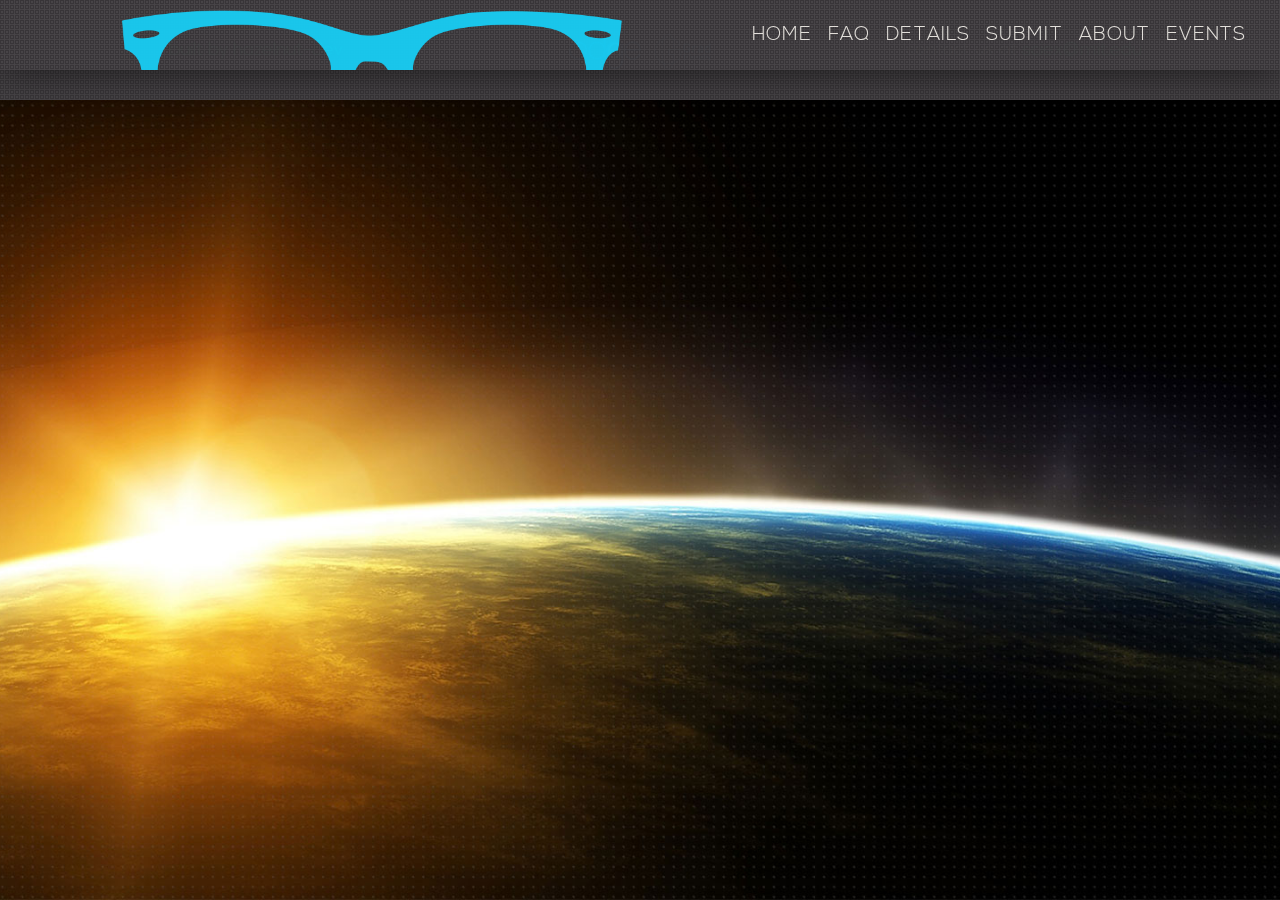
<file: submit/index.html>
<!doctype html>
<html>
    <head>
		<title>SciEx</title>

		<link rel="stylesheet" href="../css/app.css">

		<meta name="viewport" content="width=device-width" />

		<script src="../js/jquery.js"></script>

		<script src="../js/jquery.superscrollorama.js"></script>
		<script type="text/javascript" src="../js/greensock/TweenMax.min.js"></script>
		<script src="../js/main.js">killAnim();</script>
		<script>
		  (function(i,s,o,g,r,a,m){i['GoogleAnalyticsObject']=r;i[r]=i[r]||function(){
		  (i[r].q=i[r].q||[]).push(arguments)},i[r].l=1*new Date();a=s.createElement(o),
		  m=s.getElementsByTagName(o)[0];a.async=1;a.src=g;m.parentNode.insertBefore(a,m)
		  })(window,document,'script','//www.google-analytics.com/analytics.js','ga');
		  ga('create', 'UA-47443701-3', 'mit.edu');
		  ga('send', 'pageview');
		</script>
		
	</head>
	<body> <div id="events" class="subpage">

        <div id="header-container">
        	<div id="header">
	        	<img id="glasses-small" src="../img/glasses1.png">
	        	<div id="feature">
	        		<div id="feature-content">
	        			<h3>Science is awesome; let's prove it.</h3>
		        		<img src="../img/glasses2.png">
	        		</div>
	        	</div>
	        	<ul id="big-menu">
				    <li><a href="../events"><h3>EVENTS</h3></a></li>
				    <li><a href="../about"><h3>ABOUT</h3></a></li>
				    <li><a href="../submit"><h3>SUBMIT</h3></a></li>
				    <li><a href="../details"><h3>DETAILS</h3></a></li>
				    <li><a href="../faq"><h3>FAQ</h3></a></li>
				    <li><a href="../"><h3>HOME</h3></a></li>
				</ul>
				<img id="expand" src="../img/menu-white.png">
				
			</div>
			<ul id="small-menu" class="">
				    
			    <img id="pointer" src="../img/pointer.png">
			    <li><a href="../"><h3>HOME</h3></a></li>
			    <li><a href="../faq"><h3>FAQ</h3></a></li>
			    <li><a href="../details"><h3>DETAILS</h3></a></li>
			    <li><a href="../submit"><h3>SUBMIT</h3></a></li>
			    <li><a href="../about"><h3>ABOUT</h3></a></li>
			    <li><a href="../events"><h3>EVENTS</h3></a></li>

			</ul>
        </div>

    	<!-- <div id="intro-bkg"></div> -->
    	<div id="anim-trigger"></div>

    	<div id="content-container">
    		<div id="content">
    		</div>
    		<!-- <p>test</p> -->
    	</div>

		<div id="footer">
			<div id="footer-content">
				<!-- <div id="mask"></div> --> <!-- fix before production -->
				<div class="row">
					<div id="built-by" class="small-6 medium-4 columns"><a href="http://hzldv.com" target="_blank"><p><span class="hide-for-medium-down">built by </span>hazelnut-dev</p></a>
					</div>
					<div id="logos" class="small-6 medium-4 columns hide-for-small">
						<div id="odge-logo"><a href="http://odge.mit.edu/about/"><img src="../img/odge.png"></a></div>
						<div id="grad-logo"><img src="../img/grad-friendly.png"></div>
				    </div>
					<div id="contact" class="small-6 medium-4 columns">
						<p><span class="hide-for-medium-down">contact us at </span><a href="mailto:sciex@mit.edu">sciex@mit.edu</a></p>
					</div>
				</div>
			</div>
		</div>
			
	</div></body>
</html>
</file>
<file: css/app.css>
/* line 6, ../scss/main.scss */
* {
  margin: 0;
  padding: 0;
  -webkit-box-sizing: border-box;
  /* Safari/Chrome, other WebKit */
  -moz-box-sizing: border-box;
  /* Firefox, other Gecko */
  box-sizing: border-box;
}

@font-face {
  font-family: 'vortex';
  src: url("./fonts/into_the_vortex-webfont.eot");
  src: url("./fonts/into_the_vortex-webfont.eot?#iefix") format("embedded-opentype"), url("./fonts/into_the_vortex-webfont.woff") format("woff"), url("./fonts/into_the_vortex-webfont.ttf") format("truetype"), url("./fonts/into_the_vortex-webfont.svg#into_the_vortexregular") format("svg");
  font-weight: normal;
  font-style: normal;
}

@font-face {
  font-family: 'nexa bold';
  src: url("./fonts/nexa_bold-webfont.eot");
  src: url("./fonts/nexa_bold-webfont.eot?#iefix") format("embedded-opentype"), url("./fonts/nexa_bold-webfont.woff") format("woff"), url("./fonts/nexa_bold-webfont.ttf") format("truetype"), url("./fonts/nexa_bold-webfont.svg#nexa_boldregular") format("svg");
  font-weight: normal;
  font-style: normal;
}

@font-face {
  font-family: 'Nexa light';
  src: url("./fonts/nexa_light-webfont.eot");
  src: url("./fonts/nexa_light-webfont.eot?#iefix") format("embedded-opentype"), url("./fonts/nexa_light-webfont.woff") format("woff"), url("./fonts/nexa_light-webfont.ttf") format("truetype"), url("./fonts/nexa_light-webfont.svg#nexa_lightregular") format("svg");
  font-weight: normal;
  font-style: normal;
}

body {
  min-height: 100%;
  color: white;
  min-width: 360px;
  /* suppose you want minimun width of 360px */
}

html {
  background: url("../img/hero2.jpg") no-repeat center center fixed;
  -webkit-background-size: cover;
  -moz-background-size: cover;
  -o-background-size: cover;
  background-size: cover;
  -webkit-font-smoothing: subpixel-antialiased;
}

a {
  text-decoration: none;
}

section, footer, header {
  display: block;
}

h1, h2, h3, h4, h5, h6 {
  /*reset for mobile browsers */
  font-weight: normal;
}

h1, h2 {
  font-family: "nexa light";
}

h1 {
  font-size: 7em;
}

h2 {
  font-size: 3em;
}

h3 {
  font-family: "nexa light";
  font-weight: 100;
  letter-spacing: 1px;
  font-size: 2em;
}

p {
  font-family: "nexa light";
}

.bold {
  font-family: "nexa bold";
}

b {
  font-family: "nexa bold";
}

#header {
  z-index: 1000;
  background: #524e52 url("../img/header-pattern5.png");
  opacity: .99;
  height: 70px;
  right: 0;
  position: fixed;
  top: 0;
  box-shadow: 0px 0px 45px rgba(0, 0, 0, 0.6);
}
#header #feature {
  transform: rotate(-24deg);
  -ms-transform: rotate(-24deg);
  /* IE 9 */
  -webkit-transform: rotate(-24deg);
  /* Safari and Chrome */
  position: absolute;
  background: url("../img/posterbkg2.jpg") no-repeat center center;
  background-size: cover;
  height: 223px;
  width: 500px;
  top: -112px;
  left: -7%;
  box-shadow: 0px 0px 25px rgba(0, 0, 0, 0.2);
}
#header #feature #feature-content {
  position: absolute;
  top: 90px;
  transform: rotate(24deg);
  -ms-transform: rotate(24deg);
  /* IE 9 */
  -webkit-transform: rotate(24deg);
  /* Safari and Chrome */
}
#header #feature #feature-content h3 {
  font-size: 1.25em;
  color: black;
}
#header #feature #feature-content img {
  width: 240px;
  margin-top: 10px;
}
#header #glasses-small {
  position: absolute;
  width: 400px;
  height: auto;
  left: 25%;
  margin-top: 10px;
  margin-left: -200px;
  clip: rect(0px, 400px, 35px, 0px);
}
#header ul#big-menu {
  list-style: none;
  float: right;
  height: 100%;
}
#header ul#big-menu li {
  transition: background 0.2s;
  -moz-transition: background 0.2s;
  -webkit-transition: background 0.2s;
  float: right;
  background: rgba(229, 226, 221, 0);
  height: 100%;
  padding: 0 8px 0 8px;
  transform: skew(-45deg);
  -ms-transform: skew(-45deg);
  /* IE 9 */
  -webkit-transform: skew(-45deg);
  /* Safari and Chrome */
}
#header ul#big-menu li a {
  color: #e5e2dd;
  line-height: 70px;
  text-decoration: none;
  display: block;
  position: relative;
  transform: skew(45deg);
  -ms-transform: skew(45deg);
  /* IE 9 */
  -webkit-transform: skew(45deg);
  /* Safari and Chrome */
}
#header ul#big-menu li a h3 {
  transition: transform 0.4s ease-in-out;
  -moz-transition: -moz-transform 0.4s ease-in-out;
  -webkit-transition: -webkit-transform 0.4s ease-in-out;
}
#header ul#big-menu li:hover {
  background: #e5e2dd;
  padding: 0 16px 0 16px;
}
#header ul#big-menu li:hover a {
  color: #524e52;
}
#header ul#big-menu li:hover a h3 {
  font-family: "nexa bold";
}
#header #expand {
  position: absolute;
  right: 0;
  top: 25%;
  height: 50%;
  margin-right: 20px;
  opacity: .7;
}
#header #expand:hover {
  opacity: 1;
  cursor: pointer;
}
#header #expand.active {
  opacity: 1;
}

ul#small-menu {
  position: fixed;
  z-index: 10;
  transition: top 0.2s ease-in-out;
  -moz-transition: top 0.2s ease-in-out;
  -webkit-transition: top 0.2s ease-in-out;
  list-style: none;
  left: 2%;
  top: -280px;
  background: #524e52;
  text-align: left;
  width: 96%;
}
ul#small-menu #pointer {
  position: absolute;
  right: 18px;
  height: 11px;
  top: -11px;
}
ul#small-menu li {
  border-bottom: 1px solid rgba(0, 0, 0, 0.2);
  padding: 10px;
}
ul#small-menu li a {
  color: white;
}
ul#small-menu li a h3 {
  font-size: 1.3em;
}
ul#small-menu li:last-child {
  border-bottom: none;
}
ul#small-menu li:hover, ul#small-menu li.active {
  background: white;
}
ul#small-menu li:hover a, ul#small-menu li.active a {
  color: #524e52;
}

ul#small-menu.active {
  top: 58px;
}

#anim-trigger {
  position: absolute;
  height: 1%;
  top: 26%;
  width: 100%;
}

.mask {
  background: url("../img/mask2.png") no-repeat center center;
  background-size: cover;
  width: 100%;
  height: 100%;
  position: absolute;
  top: 0;
  left: 0;
  opacity: .5;
}

#footer {
  z-index: 3;
  width: 100%;
  padding-top: 39px;
  height: 100px;
  background: #524e52 url("../img/header-pattern5.png");
}
#footer #footer-content {
  width: 90%;
  margin-left: 5%;
}
#footer #footer-content #built-by span, #footer #footer-content #built-by p {
  display: inline;
  color: #1aed87;
}
#footer #footer-content #built-by span:hover, #footer #footer-content #built-by p:hover {
  text-shadow: 0px 0px 7px #524e52;
}
#footer #footer-content a:hover {
  text-shadow: 0px 0px 7px #524e52 !important;
}
#footer #footer-content #contact span {
  display: inline;
}
#footer #footer-content p {
  display: inline;
  color: #e5e2dd;
  font-size: 1.1em;
  text-shadow: 0px 0px 10px rgba(0, 0, 0, 0.8);
}
#footer #footer-content a {
  color: #1aed87;
}
#footer #footer-content div {
  display: inline;
  text-align: center;
}
#footer #footer-content * {
  margin: 0;
  padding: 0;
}
#footer #footer-content #logos {
  margin-top: -5px;
}
#footer #footer-content #logos img {
  height: 35px;
}
#footer #footer-content #logos #odge-logo {
  margin-right: 10px;
}

.subpage .content-container {
  position: relative;
  margin-top: 30px;
  margin-bottom: 30px;
}
.subpage .content-container .content.min {
  min-height: 600px;
}
.subpage .content-container .content {
  width: 90%;
  margin: 0 auto;
  max-width: 1200px;
  min-width: 300px;
  box-shadow: 0px 0px 25px rgba(0, 0, 0, 0.2);
  background: url("../img/bkg8.jpg") no-repeat center center;
  -webkit-background-size: cover;
  -moz-background-size: cover;
  -o-background-size: cover;
  background-size: cover;
  padding: 3em;
  padding-top: 2em;
  color: black;
}
.subpage .content-container .content a {
  color: black;
  color: #252525;
  text-shadow: 0px 0px 15px #89dfff;
}
.subpage .content-container .content .title {
  font-size: 3.75em;
  margin-bottom: 5px;
  text-align: center;
  font-family: "nexa bold";
  text-shadow: 0px 0px 24px rgba(255, 255, 255, 0.4);
}
.subpage .content-container .content h2 {
  font-size: 1.8em;
  margin-top: 15px;
  margin-bottom: 10px;
  font-family: "nexa bold";
  text-shadow: 0px 0px 24px rgba(255, 255, 255, 0.2);
}
.subpage .content-container .content h3 {
  font-size: 1.3em;
  margin-top: 10px;
  margin-bottom: 10px;
  font-family: "nexa bold";
  text-shadow: 0px 0px 24px rgba(255, 255, 255, 0.2);
}
.subpage .content-container .content p {
  font-size: 1.35em;
  margin-top: 10px;
  margin-bottom: 10px;
  text-shadow: 0px 0px 24px rgba(255, 255, 255, 0.2);
}
.subpage .content-container .content .row {
  margin: 0px;
  max-width: none;
  margin-left: -0.9375em;
  margin-right: -0.9375em;
}
.subpage .content-container .content .bullet:before {
  content: url("../img/bullet.png");
}
.subpage .content-container.first {
  margin-top: 120px;
}
.subpage .content-container.last {
  margin-bottom: 50px;
}

@media only screen and (max-width: 780px) {
  #header {
    width: 100% !important;
  }

  #glasses-small {
    opacity: 0.3 !important;
    clip: rect(0px, 400px, 35px, 0px) !important;
  }
}
@media only screen {
  #header {
    width: 100%;
    height: 45px;
  }
  #header h3 {
    font-size: .9em;
  }
  #header #glasses-small {
    opacity: .3;
    width: 400px;
    left: 25%;
    margin-left: -200px;
    clip: rect(0px, 400px, 35px, 0px);
  }
  #header #feature {
    display: none;
  }
  #header #big-menu {
    display: none;
  }

  #small-menu {
    display: block;
  }
}
@media only screen and (min-width: 400px) {
  #header #glasses-small {
    opacity: .3;
    width: 400px;
    left: 25%;
    margin-left: -200px;
    clip: rect(0px, 400px, 35px, 0px);
  }
}
@media only screen and (min-width: 445px) {
  #header ul#big-menu {
    display: block;
  }
  #header ul#big-menu li a {
    line-height: 45px;
  }
  #header #expand {
    display: none;
  }

  #small-menu {
    display: none;
  }
}
@media only screen and (min-width: 548px) {
  #header h3 {
    font-size: 1.2em;
  }
}
@media only screen and (min-width: 600px) {
  #header #glasses-small {
    width: 400px;
    left: 25%;
    margin-left: -200px;
    clip: rect(0px, 400px, 35px, 0px);
  }
}
@media only screen and (min-width: 780px) {
  #header #glasses-small {
    opacity: 1;
    width: 260px;
    left: 26%;
    margin-left: -196px;
    clip: rect(0px, 260px, 35px, 0px);
  }
}
@media only screen and (min-width: 780px) {
  #header {
    width: 92%;
    height: 70px;
  }
  #header ul#big-menu li a {
    line-height: 70px;
  }
  #header li:hover a h3 {
    transform: rotate(-45deg);
    -ms-transform: rotate(-45deg);
    /* IE 9 */
    -webkit-transform: rotate(-45deg);
    /* Safari and Chrome */
  }
  #header #glasses-small {
    opacity: 0;
    clip: rect(0px, 375px, 60px, 0px);
  }
  #header #feature {
    display: block;
    transform: rotate(-24deg);
    -ms-transform: rotate(-24deg);
    /* IE 9 */
    -webkit-transform: rotate(-24deg);
    /* Safari and Chrome */
    background: url("../img/posterbkg2.jpg") no-repeat center center;
    background-size: cover;
    height: 134px;
    width: 300px;
    top: -67px;
    left: -7%;
    box-shadow: 0px 0px 25px rgba(0, 0, 0, 0.2);
  }
  #header #feature #feature-content {
    display: block;
    top: 63px;
    transform: rotate(24deg);
    -ms-transform: rotate(24deg);
    /* IE 9 */
    -webkit-transform: rotate(24deg);
    /* Safari and Chrome */
  }
  #header #feature #feature-content h3 {
    margin-left: -14px;
    font-size: .9em;
    color: black;
  }
  #header #feature #feature-content img {
    width: 130px;
    margin-top: 10px;
  }
}
@media only screen and (min-width: 900px) {
  #header #glasses-small {
    margin-top: 10px;
    width: 375px;
    left: 36%;
    margin-left: -300px;
    clip: rect(0px, 375px, 60px, 0px);
  }
}
@media only screen and (min-width: 993px) {
  #header ul#big-menu {
    margin-right: 2%;
  }
  #header #feature {
    transform: rotate(-24deg);
    -ms-transform: rotate(-24deg);
    /* IE 9 */
    -webkit-transform: rotate(-24deg);
    /* Safari and Chrome */
    background: url("../img/posterbkg2.jpg") no-repeat center center;
    background-size: cover;
    height: 223px;
    width: 500px;
    top: -112px;
    left: -7%;
    box-shadow: 0px 0px 25px rgba(0, 0, 0, 0.2);
  }
  #header #feature #feature-content {
    top: 90px;
    transform: rotate(24deg);
    -ms-transform: rotate(24deg);
    /* IE 9 */
    -webkit-transform: rotate(24deg);
    /* Safari and Chrome */
  }
  #header #feature #feature-content h3 {
    margin-left: 0;
    font-size: 1.25em;
    color: black;
  }
  #header #feature #feature-content img {
    width: 240px;
    margin-top: 10px;
  }
}
@media only screen and (min-width: 1280px) {
  #header #glasses-small {
    width: 500px;
    left: 33%;
    margin-left: -300px;
    clip: rect(0px, 500px, 60px, 0px);
  }
}
@media only screen and (min-width: 1900px) {
  #header #glasses-small {
    width: 500px;
    left: 34%;
    margin-left: -300px;
    clip: rect(0px, 500px, 60px, 0px);
  }
}
/* =====================================
 Home page
 ===================================== */
.row {
  width: 100%;
  margin-left: auto;
  margin-right: auto;
  margin-top: 0;
  margin-bottom: 0;
  max-width: 62.5em;
  *zoom: 1;
}

.row:before, .row:after {
  content: " ";
  display: table;
}

.row:after {
  clear: both;
}

.row.collapse .column,
.row.collapse .columns {
  position: relative;
  padding-left: 0;
  padding-right: 0;
  float: left;
}

.row .row {
  width: auto;
  margin-left: -0.9375em;
  margin-right: -0.9375em;
  margin-top: 0;
  margin-bottom: 0;
  max-width: none;
  *zoom: 1;
}

.row .row:before, .row .row:after {
  content: " ";
  display: table;
}

.row .row:after {
  clear: both;
}

.row .row.collapse {
  width: auto;
  margin: 0;
  max-width: none;
  *zoom: 1;
}

.row .row.collapse:before, .row .row.collapse:after {
  content: " ";
  display: table;
}

.row .row.collapse:after {
  clear: both;
}

.column,
.columns {
  position: relative;
  padding-left: 0.9375em;
  padding-right: 0.9375em;
  width: 100%;
  float: left;
}

@media only screen {
  .column,
  .columns {
    position: relative;
    padding-left: 0.9375em;
    padding-right: 0.9375em;
    float: left;
  }

  .small-1 {
    position: relative;
    width: 8.33333%;
  }

  .small-2 {
    position: relative;
    width: 16.66667%;
  }

  .small-3 {
    position: relative;
    width: 25%;
  }

  .small-4 {
    position: relative;
    width: 33.33333%;
  }

  .small-5 {
    position: relative;
    width: 41.66667%;
  }

  .small-6 {
    position: relative;
    width: 50%;
  }

  .small-7 {
    position: relative;
    width: 58.33333%;
  }

  .small-8 {
    position: relative;
    width: 66.66667%;
  }

  .small-9 {
    position: relative;
    width: 75%;
  }

  .small-10 {
    position: relative;
    width: 83.33333%;
  }

  .small-11 {
    position: relative;
    width: 91.66667%;
  }

  .small-12 {
    position: relative;
    width: 100%;
  }

  .small-offset-0 {
    position: relative;
    margin-left: 0%;
  }

  .small-offset-1 {
    position: relative;
    margin-left: 8.33333%;
  }

  .small-offset-2 {
    position: relative;
    margin-left: 16.66667%;
  }

  .small-offset-3 {
    position: relative;
    margin-left: 25%;
  }

  .small-offset-4 {
    position: relative;
    margin-left: 33.33333%;
  }

  .small-offset-5 {
    position: relative;
    margin-left: 41.66667%;
  }

  .small-offset-6 {
    position: relative;
    margin-left: 50%;
  }

  .small-offset-7 {
    position: relative;
    margin-left: 58.33333%;
  }

  .small-offset-8 {
    position: relative;
    margin-left: 66.66667%;
  }

  .small-offset-9 {
    position: relative;
    margin-left: 75%;
  }

  .small-offset-10 {
    position: relative;
    margin-left: 83.33333%;
  }

  [class*="column"] + [class*="column"]:last-child {
    float: right;
  }

  [class*="column"] + [class*="column"].end {
    float: left;
  }

  .column.small-centered,
  .columns.small-centered {
    position: relative;
    margin-left: auto;
    margin-right: auto;
    float: none !important;
  }
}
@media only screen and (min-width: 586px) {
  .medium-1 {
    position: relative;
    width: 8.33333%;
  }

  .medium-2 {
    position: relative;
    width: 16.66667%;
  }

  .medium-3 {
    position: relative;
    width: 25%;
  }

  .medium-4 {
    position: relative;
    width: 33.33333%;
  }

  .medium-5 {
    position: relative;
    width: 41.66667%;
  }

  .medium-6 {
    position: relative;
    width: 50%;
  }

  .medium-7 {
    position: relative;
    width: 58.33333%;
  }

  .medium-8 {
    position: relative;
    width: 66.66667%;
  }

  .medium-9 {
    position: relative;
    width: 75%;
  }

  .medium-10 {
    position: relative;
    width: 83.33333%;
  }

  .medium-11 {
    position: relative;
    width: 91.66667%;
  }

  .medium-12 {
    position: relative;
    width: 100%;
  }

  .row .medium-offset-0 {
    position: relative;
    margin-left: 0%;
  }

  .row .medium-offset-1 {
    position: relative;
    margin-left: 8.33333%;
  }

  .row .medium-offset-2 {
    position: relative;
    margin-left: 16.66667%;
  }

  .row .medium-offset-3 {
    position: relative;
    margin-left: 25%;
  }

  .row .medium-offset-4 {
    position: relative;
    margin-left: 33.33333%;
  }

  .row .medium-offset-5 {
    position: relative;
    margin-left: 41.66667%;
  }

  .row .medium-offset-6 {
    position: relative;
    margin-left: 50%;
  }

  .row .medium-offset-7 {
    position: relative;
    margin-left: 58.33333%;
  }

  .row .medium-offset-8 {
    position: relative;
    margin-left: 66.66667%;
  }

  .row .medium-offset-9 {
    position: relative;
    margin-left: 75%;
  }

  .row .medium-offset-10 {
    position: relative;
    margin-left: 83.33333%;
  }

  .row .medium-offset-11 {
    position: relative;
    margin-left: 91.66667%;
  }

  .push-1 {
    position: relative;
    left: 8.33333%;
    right: auto;
  }

  .pull-1 {
    position: relative;
    right: 8.33333%;
    left: auto;
  }

  .push-2 {
    position: relative;
    left: 16.66667%;
    right: auto;
  }

  .pull-2 {
    position: relative;
    right: 16.66667%;
    left: auto;
  }

  .push-3 {
    position: relative;
    left: 25%;
    right: auto;
  }

  .pull-3 {
    position: relative;
    right: 25%;
    left: auto;
  }

  .push-4 {
    position: relative;
    left: 33.33333%;
    right: auto;
  }

  .pull-4 {
    position: relative;
    right: 33.33333%;
    left: auto;
  }

  .push-5 {
    position: relative;
    left: 41.66667%;
    right: auto;
  }

  .pull-5 {
    position: relative;
    right: 41.66667%;
    left: auto;
  }

  .push-6 {
    position: relative;
    left: 50%;
    right: auto;
  }

  .pull-6 {
    position: relative;
    right: 50%;
    left: auto;
  }

  .push-7 {
    position: relative;
    left: 58.33333%;
    right: auto;
  }

  .pull-7 {
    position: relative;
    right: 58.33333%;
    left: auto;
  }

  .push-8 {
    position: relative;
    left: 66.66667%;
    right: auto;
  }

  .pull-8 {
    position: relative;
    right: 66.66667%;
    left: auto;
  }

  .push-9 {
    position: relative;
    left: 75%;
    right: auto;
  }

  .pull-9 {
    position: relative;
    right: 75%;
    left: auto;
  }

  .push-10 {
    position: relative;
    left: 83.33333%;
    right: auto;
  }

  .pull-10 {
    position: relative;
    right: 83.33333%;
    left: auto;
  }

  .push-11 {
    position: relative;
    left: 91.66667%;
    right: auto;
  }

  .pull-11 {
    position: relative;
    right: 91.66667%;
    left: auto;
  }

  .column.medium-centered,
  .columns.medium-centered {
    position: relative;
    margin-left: auto;
    margin-right: auto;
    float: none !important;
  }

  .column.medium-uncentered,
  .columns.medium-uncentered {
    margin-left: 0;
    margin-right: 0;
    float: left !important;
  }

  .column.medium-uncentered.opposite,
  .columns.medium-uncentered.opposite {
    float: right !important;
  }
}
/* Styles for screens that are atleast 768px; */
@media only screen and (min-width: 768px) {
  .large-1 {
    position: relative;
    width: 8.33333%;
  }

  .large-2 {
    position: relative;
    width: 16.66667%;
  }

  .large-3 {
    position: relative;
    width: 25%;
  }

  .large-4 {
    position: relative;
    width: 33.33333%;
  }

  .large-5 {
    position: relative;
    width: 41.66667%;
  }

  .large-6 {
    position: relative;
    width: 50%;
  }

  .large-7 {
    position: relative;
    width: 58.33333%;
  }

  .large-8 {
    position: relative;
    width: 66.66667%;
  }

  .large-9 {
    position: relative;
    width: 75%;
  }

  .large-10 {
    position: relative;
    width: 83.33333%;
  }

  .large-11 {
    position: relative;
    width: 91.66667%;
  }

  .large-12 {
    position: relative;
    width: 100%;
  }

  .row .large-offset-0 {
    position: relative;
    margin-left: 0%;
  }

  .row .large-offset-1 {
    position: relative;
    margin-left: 8.33333%;
  }

  .row .large-offset-2 {
    position: relative;
    margin-left: 16.66667%;
  }

  .row .large-offset-3 {
    position: relative;
    margin-left: 25%;
  }

  .row .large-offset-4 {
    position: relative;
    margin-left: 33.33333%;
  }

  .row .large-offset-5 {
    position: relative;
    margin-left: 41.66667%;
  }

  .row .large-offset-6 {
    position: relative;
    margin-left: 50%;
  }

  .row .large-offset-7 {
    position: relative;
    margin-left: 58.33333%;
  }

  .row .large-offset-8 {
    position: relative;
    margin-left: 66.66667%;
  }

  .row .large-offset-9 {
    position: relative;
    margin-left: 75%;
  }

  .row .large-offset-10 {
    position: relative;
    margin-left: 83.33333%;
  }

  .row .large-offset-11 {
    position: relative;
    margin-left: 91.66667%;
  }

  .push-1 {
    position: relative;
    left: 8.33333%;
    right: auto;
  }

  .pull-1 {
    position: relative;
    right: 8.33333%;
    left: auto;
  }

  .push-2 {
    position: relative;
    left: 16.66667%;
    right: auto;
  }

  .pull-2 {
    position: relative;
    right: 16.66667%;
    left: auto;
  }

  .push-3 {
    position: relative;
    left: 25%;
    right: auto;
  }

  .pull-3 {
    position: relative;
    right: 25%;
    left: auto;
  }

  .push-4 {
    position: relative;
    left: 33.33333%;
    right: auto;
  }

  .pull-4 {
    position: relative;
    right: 33.33333%;
    left: auto;
  }

  .push-5 {
    position: relative;
    left: 41.66667%;
    right: auto;
  }

  .pull-5 {
    position: relative;
    right: 41.66667%;
    left: auto;
  }

  .push-6 {
    position: relative;
    left: 50%;
    right: auto;
  }

  .pull-6 {
    position: relative;
    right: 50%;
    left: auto;
  }

  .push-7 {
    position: relative;
    left: 58.33333%;
    right: auto;
  }

  .pull-7 {
    position: relative;
    right: 58.33333%;
    left: auto;
  }

  .push-8 {
    position: relative;
    left: 66.66667%;
    right: auto;
  }

  .pull-8 {
    position: relative;
    right: 66.66667%;
    left: auto;
  }

  .push-9 {
    position: relative;
    left: 75%;
    right: auto;
  }

  .pull-9 {
    position: relative;
    right: 75%;
    left: auto;
  }

  .push-10 {
    position: relative;
    left: 83.33333%;
    right: auto;
  }

  .pull-10 {
    position: relative;
    right: 83.33333%;
    left: auto;
  }

  .push-11 {
    position: relative;
    left: 91.66667%;
    right: auto;
  }

  .pull-11 {
    position: relative;
    right: 91.66667%;
    left: auto;
  }

  .column.large-centered,
  .columns.large-centered {
    position: relative;
    margin-left: auto;
    margin-right: auto;
    float: none !important;
  }

  .column.large-uncentered,
  .columns.large-uncentered {
    margin-left: 0;
    margin-right: 0;
    float: left !important;
  }

  .column.large-uncentered.opposite,
  .columns.large-uncentered.opposite {
    float: right !important;
  }
}
/* Foundation Visibility HTML Classes */
.show-for-small,
.show-for-medium-down,
.show-for-large-down {
  display: inherit !important;
}

.show-for-medium,
.show-for-medium-up,
.show-for-large,
.show-for-large-up,
.show-for-xlarge {
  display: none !important;
}

.hide-for-medium,
.hide-for-medium-up,
.hide-for-large,
.hide-for-large-up,
.hide-for-xlarge {
  display: inherit !important;
}

.hide-for-small,
.hide-for-medium-down,
.hide-for-large-down {
  display: none !important;
}

/* Specific visilbity for tables */
table.show-for-small, table.show-for-medium-down, table.show-for-large-down, table.hide-for-medium, table.hide-for-medium-up, table.hide-for-large, table.hide-for-large-up, table.hide-for-xlarge {
  display: table;
}

thead.show-for-small, thead.show-for-medium-down, thead.show-for-large-down, thead.hide-for-medium, thead.hide-for-medium-up, thead.hide-for-large, thead.hide-for-large-up, thead.hide-for-xlarge {
  display: table-header-group !important;
}

tbody.show-for-small, tbody.show-for-medium-down, tbody.show-for-large-down, tbody.hide-for-medium, tbody.hide-for-medium-up, tbody.hide-for-large, tbody.hide-for-large-up, tbody.hide-for-xlarge {
  display: table-row-group !important;
}

tr.show-for-small, tr.show-for-medium-down, tr.show-for-large-down, tr.hide-for-medium, tr.hide-for-medium-up, tr.hide-for-large, tr.hide-for-large-up, tr.hide-for-xlarge {
  display: table-row !important;
}

td.show-for-small, td.show-for-medium-down, td.show-for-large-down, td.hide-for-medium, td.hide-for-medium-up, td.hide-for-large, td.hide-for-large-up, td.hide-for-xlarge,
th.show-for-small,
th.show-for-medium-down,
th.show-for-large-down,
th.hide-for-medium,
th.hide-for-medium-up,
th.hide-for-large,
th.hide-for-large-up,
th.hide-for-xlarge {
  display: table-cell !important;
}

/* Medium Displays: 768px - 1279px */
@media only screen and (min-width: 586px) {
  .show-for-medium,
  .show-for-medium-up {
    display: inherit !important;
  }

  .show-for-small {
    display: none !important;
  }

  .hide-for-small {
    display: inherit !important;
  }

  .hide-for-medium,
  .hide-for-medium-up {
    display: none !important;
  }

  /* Specific visilbity for tables */
  table.show-for-medium, table.show-for-medium-up, table.hide-for-small {
    display: table;
  }

  thead.show-for-medium, thead.show-for-medium-up, thead.hide-for-small {
    display: table-header-group !important;
  }

  tbody.show-for-medium, tbody.show-for-medium-up, tbody.hide-for-small {
    display: table-row-group !important;
  }

  tr.show-for-medium, tr.show-for-medium-up, tr.hide-for-small {
    display: table-row !important;
  }

  td.show-for-medium, td.show-for-medium-up, td.hide-for-small,
  th.show-for-medium,
  th.show-for-medium-up,
  th.hide-for-small {
    display: table-cell !important;
  }
}
/* Large Displays: 1280px - 1440px */
@media only screen and (min-width: 62.5em) {
  .show-for-large,
  .show-for-large-up {
    display: inherit !important;
  }

  .show-for-medium,
  .show-for-medium-down {
    display: none !important;
  }

  .hide-for-medium,
  .hide-for-medium-down {
    display: inherit !important;
  }

  .hide-for-large,
  .hide-for-large-up {
    display: none !important;
  }

  /* Specific visilbity for tables */
  table.show-for-large, table.show-for-large-up, table.hide-for-medium, table.hide-for-medium-down {
    display: table;
  }

  thead.show-for-large, thead.show-for-large-up, thead.hide-for-medium, thead.hide-for-medium-down {
    display: table-header-group !important;
  }

  tbody.show-for-large, tbody.show-for-large-up, tbody.hide-for-medium, tbody.hide-for-medium-down {
    display: table-row-group !important;
  }

  tr.show-for-large, tr.show-for-large-up, tr.hide-for-medium, tr.hide-for-medium-down {
    display: table-row !important;
  }

  td.show-for-large, td.show-for-large-up, td.hide-for-medium, td.hide-for-medium-down,
  th.show-for-large,
  th.show-for-large-up,
  th.hide-for-medium,
  th.hide-for-medium-down {
    display: table-cell !important;
  }
}
/* X-Large Displays: 1400px and up */
@media only screen and (min-width: 1440px) {
  .show-for-xlarge {
    display: inherit !important;
  }

  .show-for-large,
  .show-for-large-down {
    display: none !important;
  }

  .hide-for-large,
  .hide-for-large-down {
    display: inherit !important;
  }

  .hide-for-xlarge {
    display: none !important;
  }

  /* Specific visilbity for tables */
  table.show-for-xlarge, table.hide-for-large, table.hide-for-large-down {
    display: table;
  }

  thead.show-for-xlarge, thead.hide-for-large, thead.hide-for-large-down {
    display: table-header-group !important;
  }

  tbody.show-for-xlarge, tbody.hide-for-large, tbody.hide-for-large-down {
    display: table-row-group !important;
  }

  tr.show-for-xlarge, tr.hide-for-large, tr.hide-for-large-down {
    display: table-row !important;
  }

  td.show-for-xlarge, td.hide-for-large, td.hide-for-large-down,
  th.show-for-xlarge,
  th.hide-for-large,
  th.hide-for-large-down {
    display: table-cell !important;
  }
}
/* Orientation targeting */
.show-for-landscape,
.hide-for-portrait {
  display: inherit !important;
}

.hide-for-landscape,
.show-for-portrait {
  display: none !important;
}

#home .mask {
  background: url("../img/mask2.png") no-repeat center center;
  background-size: cover;
  width: 100%;
  height: 100%;
  position: absolute;
  top: 0;
  left: 0;
  opacity: .5;
}
#home #intro-content {
  z-index: 2;
  position: absolute;
  width: 100%;
  top: 0%;
  height: 100%;
  min-height: 400px;
  text-align: center;
}
#home #intro-content h1 {
  display: none;
  font-size: 7em;
  text-shadow: 0px 0px 50px black;
  position: absolute;
  top: 50%;
  width: 100%;
}
#home #intro-content img {
  width: 50%;
  height: auto;
  max-width: 600px;
  min-width: 300px;
}
#home #intro-content #logo-container {
  width: 100%;
  position: absolute;
  top: 50%;
  margin-top: -110px;
}
#home #intro-bkg {
  opacity: .7;
  position: absolute;
  width: 100%;
  height: 190%;
  min-height: 900px;
  background: black;
}
#home #main-background-container {
  z-index: 2;
  position: absolute;
  width: 100%;
  right: 0;
  top: 90%;
  height: 800px;
  text-align: center;
  background: url("../img/red-bkg3.png") no-repeat right top;
  background-size: cover;
}
#home #main-background-container #main-background {
  width: 100%;
  height: 100%;
}
#home #main-background-container #main-background img {
  width: 100%;
  height: 100%;
}
#home #main-content {
  z-index: 2;
  position: absolute;
  width: 100%;
  top: 90%;
  height: 800px;
  min-height: 500px;
  text-align: center;
}
#home #main-content #prizes {
  top: 49%;
  margin-top: -182px;
  position: absolute;
  left: 10%;
  text-align: left;
}
#home #main-content #prizes h2 {
  font-family: "vortex";
  color: #1aed87;
}
#home #main-content #prizes #first {
  font-size: 2.5em;
}
#home #main-content #prizes #second {
  font-size: 1.75em;
  line-height: 2.5em;
}
#home #main-content #prizes #third {
  font-size: 1.3em;
}
#home #main-content #prizes #third h2 {
  line-height: 1.8em;
}
#home #main-content #feature-content {
  position: absolute;
  top: 330px;
  right: 26px;
  width: 100%;
  color: black;
  text-align: right;
  float: right;
}
#home #main-content #feature-content #signup-background {
  -webkit-transform: skewX(-45deg);
  -moz-transform: skewX(-45deg);
  -o-transform: skewX(-45deg);
  -ms-transform: skewX(-45deg);
  transform: skewX(-45deg);
  background: #524e52 url("../img/header-pattern7.png");
  position: absolute;
  height: 129px;
  width: 632px;
  bottom: 0;
  right: 0;
  z-index: -1;
  margin-right: -74px;
}
#home #main-content #feature-content #signup-bkg-container {
  margin-right: -26px;
  position: absolute;
  height: 129px;
  width: 632px;
  bottom: 75px;
  right: 0;
  overflow: hidden;
  z-index: -1;
}
#home #main-content #feature-content h3 {
  font-size: 1.4em;
  text-shadow: 0px 0px 0.5px #524e52;
}
#home #main-content #feature-content .title {
  margin-bottom: 10px;
}
#home #main-content #feature-content a {
  color: #1a33ed;
  color: #e5e2dd;
}
#home #main-content #feature-content a:hover {
  text-shadow: 0px 0px 15px black;
}
#home #main-content #feature-content .signup {
  margin-top: 0px;
  margin-bottom: 0px;
  font-family: vortex;
}
#home #main-content #feature-content .signup a {
  margin-left: 4%;
  font-size: 2.5em;
}
#home #main-content #feature-content .deadline {
  margin-top: 14px;
}
#home #footer {
  position: absolute;
  top: 190%;
}
@media only screen and (max-width: 840px) {
  #home #main-content #prizes h2 {
    font-size: 2em;
  }
}
@media only screen and (max-width: 670px) {
  #home #main-content #prizes {
    top: 120px;
    margin-top: 0;
  }
}
@media only screen and (max-width: 600px) {
  #home #main-content #prizes {
    top: 0px;
    margin-top: 0;
    left: 12%;
  }
}
@media only screen and (max-width: 420px) {
  #home #main-background-container {
    height: 600px;
  }
  #home #main-content {
    height: 600px;
  }
  #home #main-content #feature-content {
    right: 5%;
    top: 270px;
  }
  #home #main-content #feature-content #signup-background {
    height: 90px;
    width: 504px;
  }
  #home #main-content #feature-content #signup-bkg-container {
    height: 90px;
    width: 510px;
    bottom: 56px;
    margin-right: -20px;
  }
  #home #main-content #feature-content h3 {
    font-size: 1em;
  }
  #home #main-content #feature-content h2 {
    font-size: 2em;
  }
  #home #main-content #prizes {
    top: -10px;
    margin-top: 0;
  }
  #home #main-content #prizes h2 {
    font-size: 1.5em;
    line-height: 1em;
  }
}

#faq .content-container {
  margin-top: 20px;
  margin-bottom: 20px;
}
#faq .content-container .content .title {
  margin-bottom: -10px;
}
#faq .content-container.first {
  margin-top: 120px;
}
#faq .content-container.last {
  margin-bottom: 50px;
}

#about .content p {
  text-indent: 30px;
}

#events.subpage #content-container #content {
  text-align: center;
}
#events.subpage #content-container #content h2 {
  margin-top: 35px;
}
</file>
